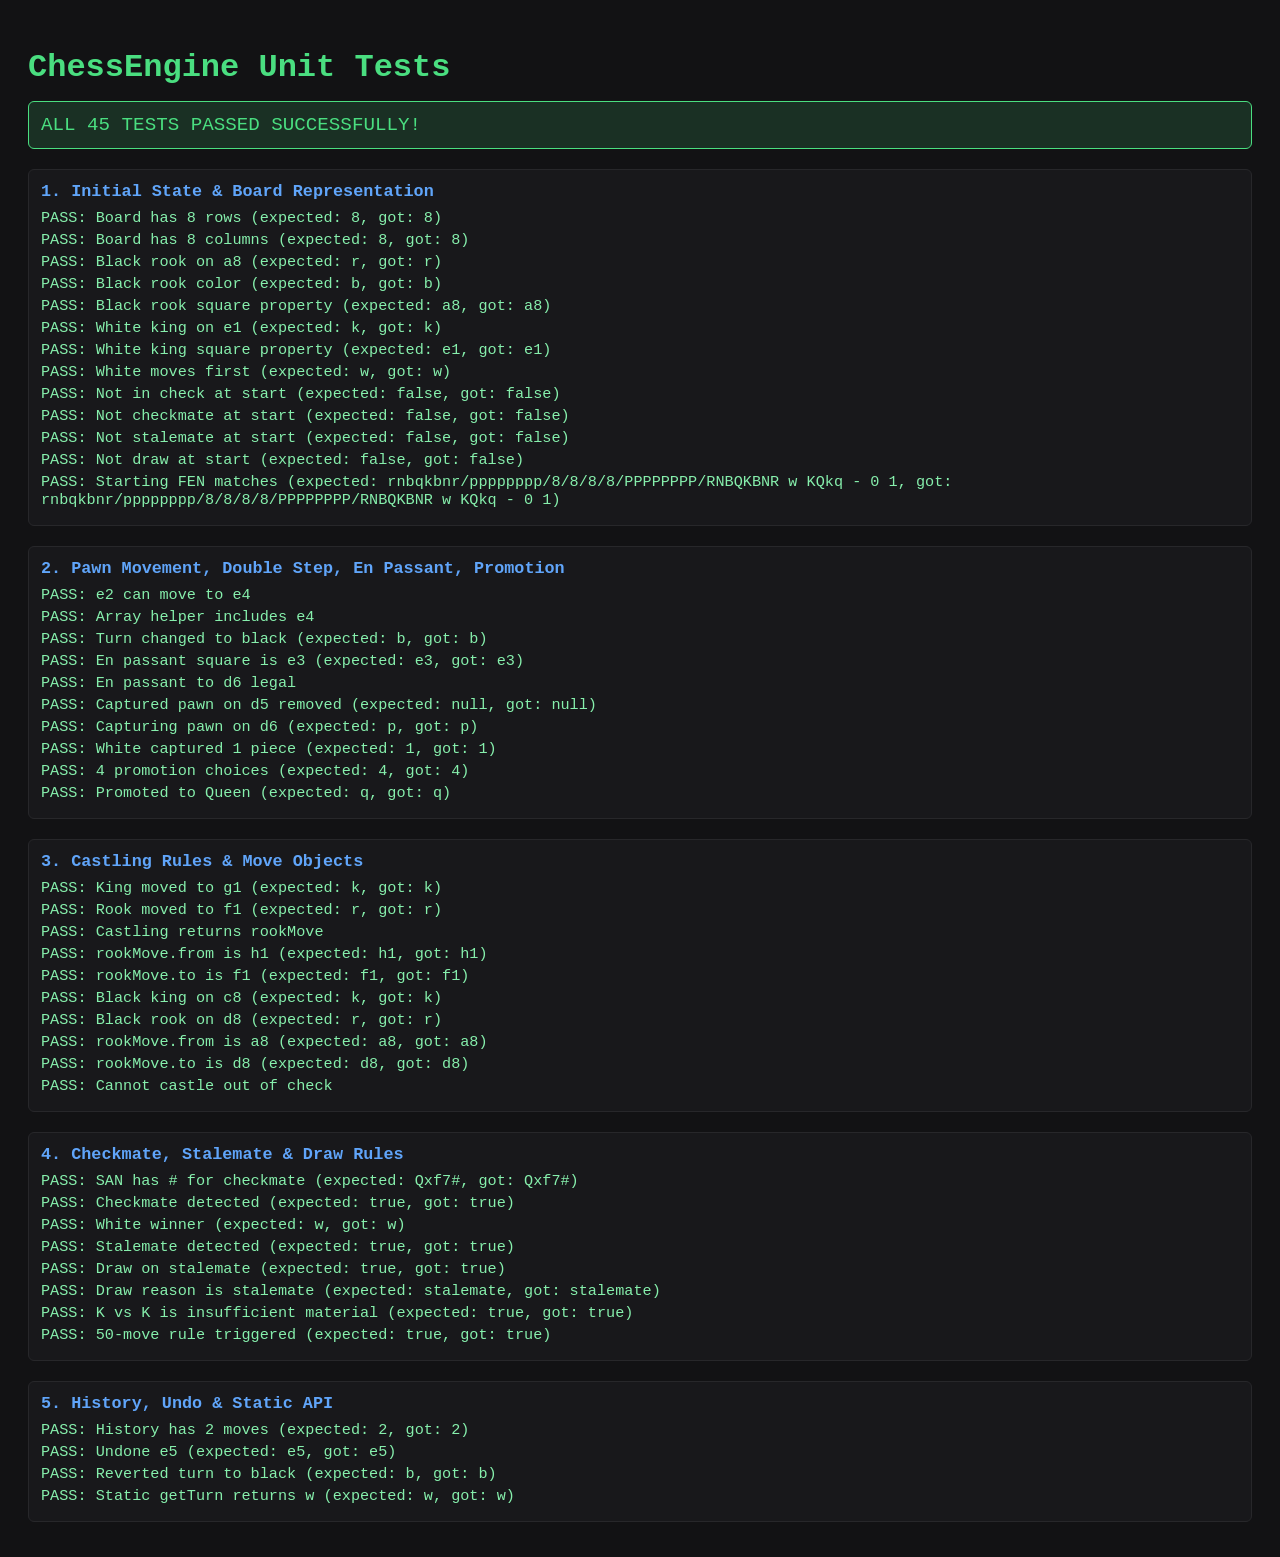
<file: test.html>
<!DOCTYPE html>
<html lang="en">
<head>
  <meta charset="UTF-8">
  <title>ChessEngine Browser Test Suite</title>
  <style>
    body { font-family: -apple-system, BlinkMacSystemFont, "Segoe UI", Roboto, monospace; background: #121214; color: #e0e0e0; padding: 20px; }
    h1 { color: #4ade80; margin-bottom: 5px; }
    .summary { font-size: 1.2rem; margin: 15px 0; padding: 12px; border-radius: 6px; }
    .summary.pass { background: rgba(74, 222, 128, 0.15); border: 1px solid #4ade80; color: #4ade80; }
    .summary.fail { background: rgba(248, 113, 113, 0.15); border: 1px solid #f87171; color: #f87171; }
    .suite { margin-top: 20px; border: 1px solid #27272a; border-radius: 6px; padding: 12px; background: #18181b; }
    .suite-title { font-weight: bold; font-size: 1.05rem; color: #60a5fa; margin-bottom: 8px; }
    .test { margin: 4px 0; font-size: 0.95rem; }
    .test.pass { color: #86efac; }
    .test.fail { color: #fca5a5; font-weight: bold; }
  </style>
</head>
<body>
  <h1>ChessEngine Unit Tests</h1>
  <div id="summary" class="summary">Running tests...</div>
  <div id="results"></div>

  <script src="engine.js"></script>
  <script>
    let totalTests = 0;
    let passedTests = 0;
    let failedTests = 0;
    const resultsContainer = document.getElementById('results');

    function assert(condition, message, suiteEl) {
      totalTests++;
      const div = document.createElement('div');
      div.className = 'test ' + (condition ? 'pass' : 'fail');
      if (condition) {
        passedTests++;
        div.textContent = `  PASS: ${message}`;
      } else {
        failedTests++;
        div.textContent = `  FAIL: ${message}`;
      }
      suiteEl.appendChild(div);
      if (!condition) throw new Error(message);
    }

    function assertEqual(actual, expected, message, suiteEl) {
      assert(actual === expected, `${message} (expected: ${expected}, got: ${actual})`, suiteEl);
    }

    function runSuite(title, fn) {
      const suiteEl = document.createElement('div');
      suiteEl.className = 'suite';
      const titleEl = document.createElement('div');
      titleEl.className = 'suite-title';
      titleEl.textContent = title;
      suiteEl.appendChild(titleEl);
      resultsContainer.appendChild(suiteEl);

      try {
        fn(suiteEl);
      } catch (err) {
        const errDiv = document.createElement('div');
        errDiv.className = 'test fail';
        errDiv.textContent = `  Suite aborted: ${err.message}`;
        suiteEl.appendChild(errDiv);
      }
    }

    // Run suites
    runSuite('1. Initial State & Board Representation', (el) => {
      const game = new ChessEngine();
      const board = game.getBoard();
      assertEqual(board.length, 8, 'Board has 8 rows', el);
      assertEqual(board[0].length, 8, 'Board has 8 columns', el);
      assertEqual(board[0][0].type, 'r', 'Black rook on a8', el);
      assertEqual(board[0][0].color, 'b', 'Black rook color', el);
      assertEqual(board[0][0].square, 'a8', 'Black rook square property', el);
      assertEqual(board[7][4].type, 'k', 'White king on e1', el);
      assertEqual(board[7][4].square, 'e1', 'White king square property', el);
      assertEqual(game.getTurn(), 'w', 'White moves first', el);
      assertEqual(game.isCheck(), false, 'Not in check at start', el);
      assertEqual(game.isCheckmate(), false, 'Not checkmate at start', el);
      assertEqual(game.isStalemate(), false, 'Not stalemate at start', el);
      assertEqual(game.isDraw(), false, 'Not draw at start', el);
      assertEqual(game.exportFEN(), 'rnbqkbnr/pppppppp/8/8/8/8/PPPPPPPP/RNBQKBNR w KQkq - 0 1', 'Starting FEN matches', el);
    });

    runSuite('2. Pawn Movement, Double Step, En Passant, Promotion', (el) => {
      const game = new ChessEngine();
      const e2Moves = game.getLegalMoves('e2');
      assert(e2Moves.some(m => m.to === 'e4'), 'e2 can move to e4', el);
      assert(e2Moves.includes('e4'), 'Array helper includes e4', el);
      game.makeMove('e2e4');
      assertEqual(game.getTurn(), 'b', 'Turn changed to black', el);
      assertEqual(game.exportFEN().split(' ')[3], 'e3', 'En passant square is e3', el);

      // En passant capture
      const epGame = new ChessEngine();
      epGame.makeMove('e2e4');
      epGame.makeMove('g8f6');
      epGame.makeMove('e4e5');
      epGame.makeMove('d7d5');
      const epMoves = epGame.getLegalMoves('e5');
      assert(epMoves.some(m => m.to === 'd6'), 'En passant to d6 legal', el);
      epGame.makeMove('e5d6');
      assertEqual(epGame.getPiece('d5'), null, 'Captured pawn on d5 removed', el);
      assertEqual(epGame.getPiece('d6').type, 'p', 'Capturing pawn on d6', el);
      assertEqual(epGame.getCapturedPieces().w.length, 1, 'White captured 1 piece', el);

      // Promotion
      const promoGame = new ChessEngine('8/4P3/8/8/8/8/8/k6K w - - 0 1');
      const promoMoves = promoGame.getLegalMoves('e7');
      assertEqual(promoMoves.length, 4, '4 promotion choices', el);
      promoGame.makeMove({ from: 'e7', to: 'e8', promotion: 'q' });
      assertEqual(promoGame.getPiece('e8').type, 'q', 'Promoted to Queen', el);
    });

    runSuite('3. Castling Rules & Move Objects', (el) => {
      const castleGame = new ChessEngine('r3k2r/8/8/8/8/8/8/R3K2R w KQkq - 0 1');
      const kMove = castleGame.makeMove({ from: 'e1', to: 'g1' });
      assertEqual(castleGame.getPiece('g1').type, 'k', 'King moved to g1', el);
      assertEqual(castleGame.getPiece('f1').type, 'r', 'Rook moved to f1', el);
      assert(kMove.rookMove !== null, 'Castling returns rookMove', el);
      assertEqual(kMove.rookMove.from, 'h1', 'rookMove.from is h1', el);
      assertEqual(kMove.rookMove.to, 'f1', 'rookMove.to is f1', el);

      // Black queenside castle
      const qMove = castleGame.makeMove({ from: 'e8', to: 'c8' });
      assertEqual(castleGame.getPiece('c8').type, 'k', 'Black king on c8', el);
      assertEqual(castleGame.getPiece('d8').type, 'r', 'Black rook on d8', el);
      assertEqual(qMove.rookMove.from, 'a8', 'rookMove.from is a8', el);
      assertEqual(qMove.rookMove.to, 'd8', 'rookMove.to is d8', el);

      // Restrictions
      const checkCastle = new ChessEngine('r3k2r/8/8/8/8/8/4r3/R3K2R w KQkq - 0 1');
      assert(!checkCastle.getLegalMoves('e1').some(m => m.to === 'g1'), 'Cannot castle out of check', el);
    });

    runSuite('4. Checkmate, Stalemate & Draw Rules', (el) => {
      // Scholar's Mate
      const scholars = new ChessEngine();
      scholars.makeMove('e2e4');
      scholars.makeMove('e7e5');
      scholars.makeMove('d1h5');
      scholars.makeMove('b8c6');
      scholars.makeMove('f1c4');
      scholars.makeMove('g8f6');
      const mate = scholars.makeMove('h5f7');
      assertEqual(mate.san, 'Qxf7#', 'SAN has # for checkmate', el);
      assertEqual(scholars.isCheckmate(), true, 'Checkmate detected', el);
      assertEqual(scholars.getGameStatus().winner, 'w', 'White winner', el);

      // Stalemate
      const stale = new ChessEngine('7k/5Q2/6K1/8/8/8/8/8 b - - 0 1');
      assertEqual(stale.isStalemate(), true, 'Stalemate detected', el);
      assertEqual(stale.isDraw(), true, 'Draw on stalemate', el);
      assertEqual(stale.getDrawReason(), 'stalemate', 'Draw reason is stalemate', el);

      // Insufficient material
      const kvk = new ChessEngine('8/8/4k3/8/8/4K3/8/8 w - - 0 1');
      assertEqual(kvk.isInsufficientMaterial(), true, 'K vs K is insufficient material', el);

      // 50-move rule
      const fifty = new ChessEngine('8/8/4k3/8/8/4K3/8/8 w - - 100 50');
      assertEqual(fifty.isFiftyMoveRule(), true, '50-move rule triggered', el);
    });

    runSuite('5. History, Undo & Static API', (el) => {
      const game = new ChessEngine();
      game.makeMove('e2e4');
      game.makeMove('e7e5');
      assertEqual(game.getHistory().length, 2, 'History has 2 moves', el);
      const undone = game.undo();
      assertEqual(undone.san, 'e5', 'Undone e5', el);
      assertEqual(game.getTurn(), 'b', 'Reverted turn to black', el);

      // Static API
      ChessEngine.reset();
      assertEqual(ChessEngine.getTurn(), 'w', 'Static getTurn returns w', el);
    });

    // Summary
    const summaryEl = document.getElementById('summary');
    if (failedTests === 0) {
      summaryEl.className = 'summary pass';
      summaryEl.textContent = `ALL ${totalTests} TESTS PASSED SUCCESSFULLY!`;
    } else {
      summaryEl.className = 'summary fail';
      summaryEl.textContent = `${failedTests} OF ${totalTests} TESTS FAILED!`;
    }
  </script>
</body>
</html>
</file>
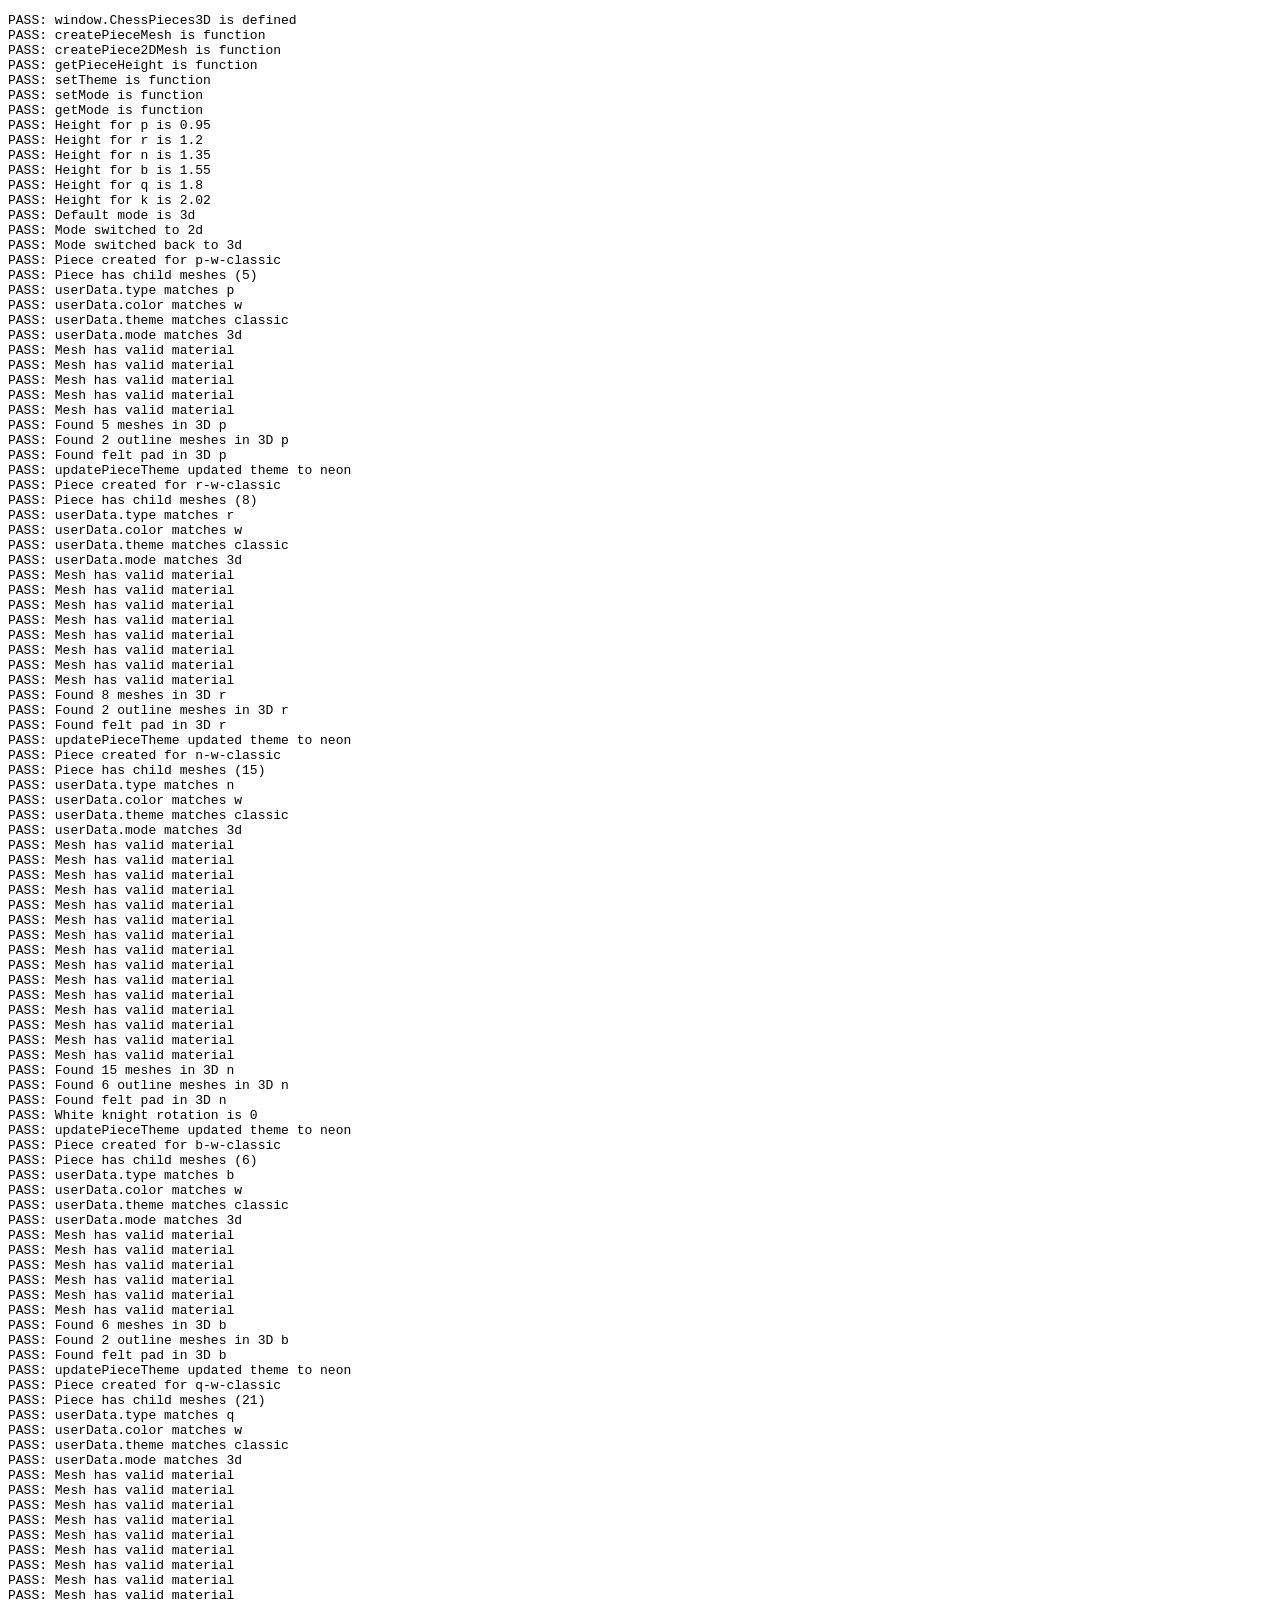
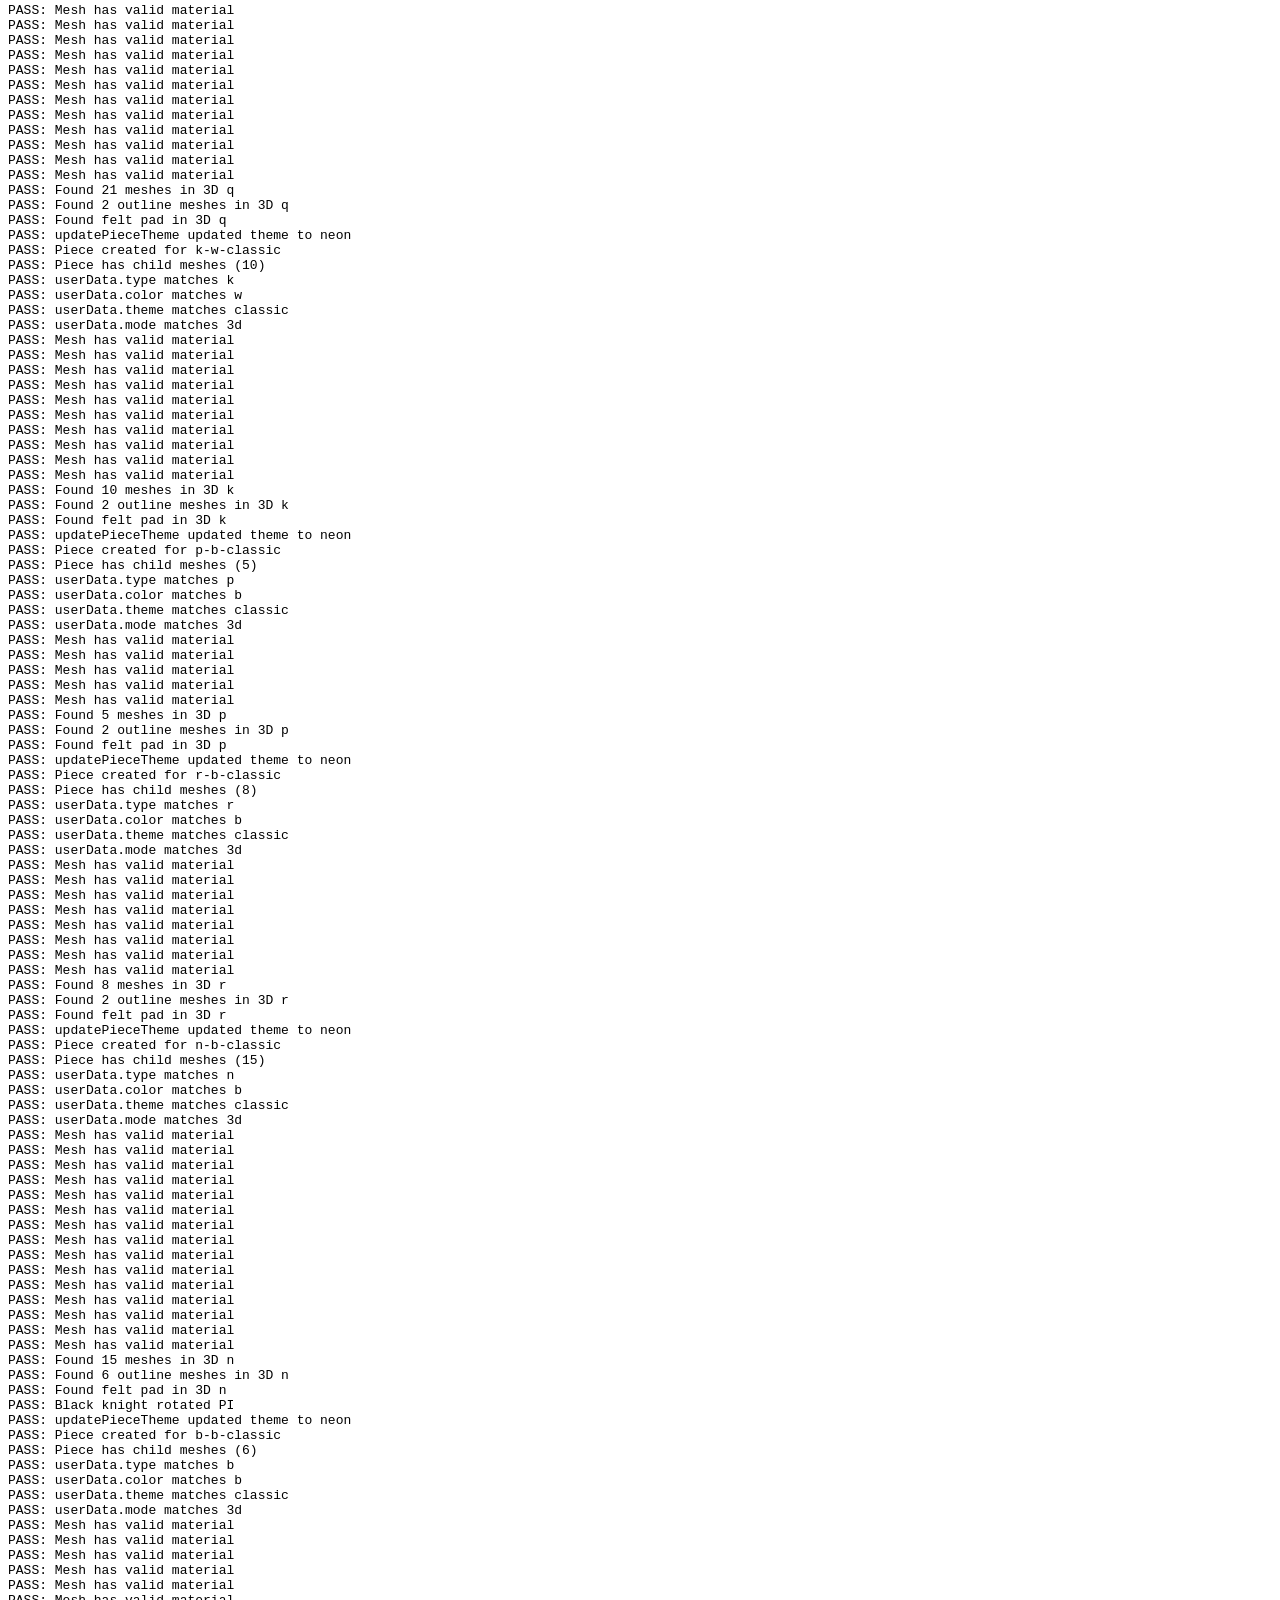
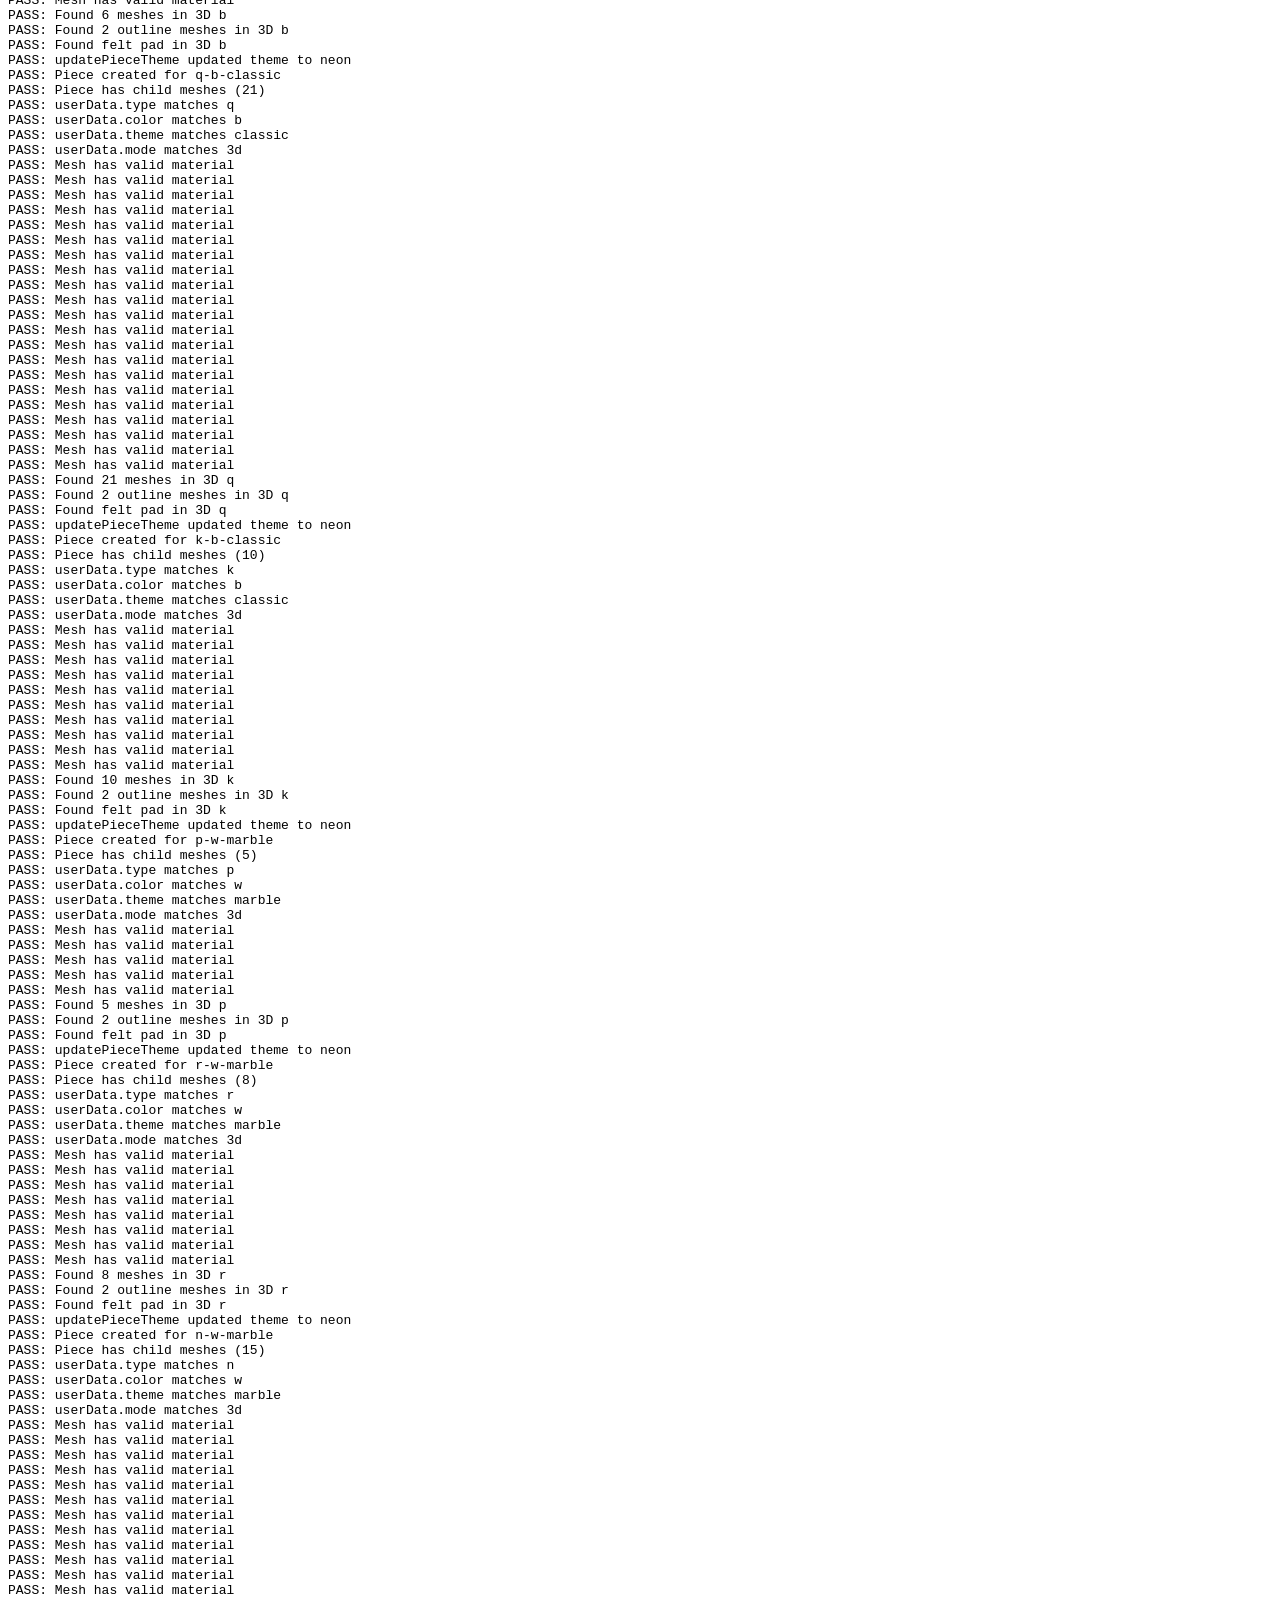
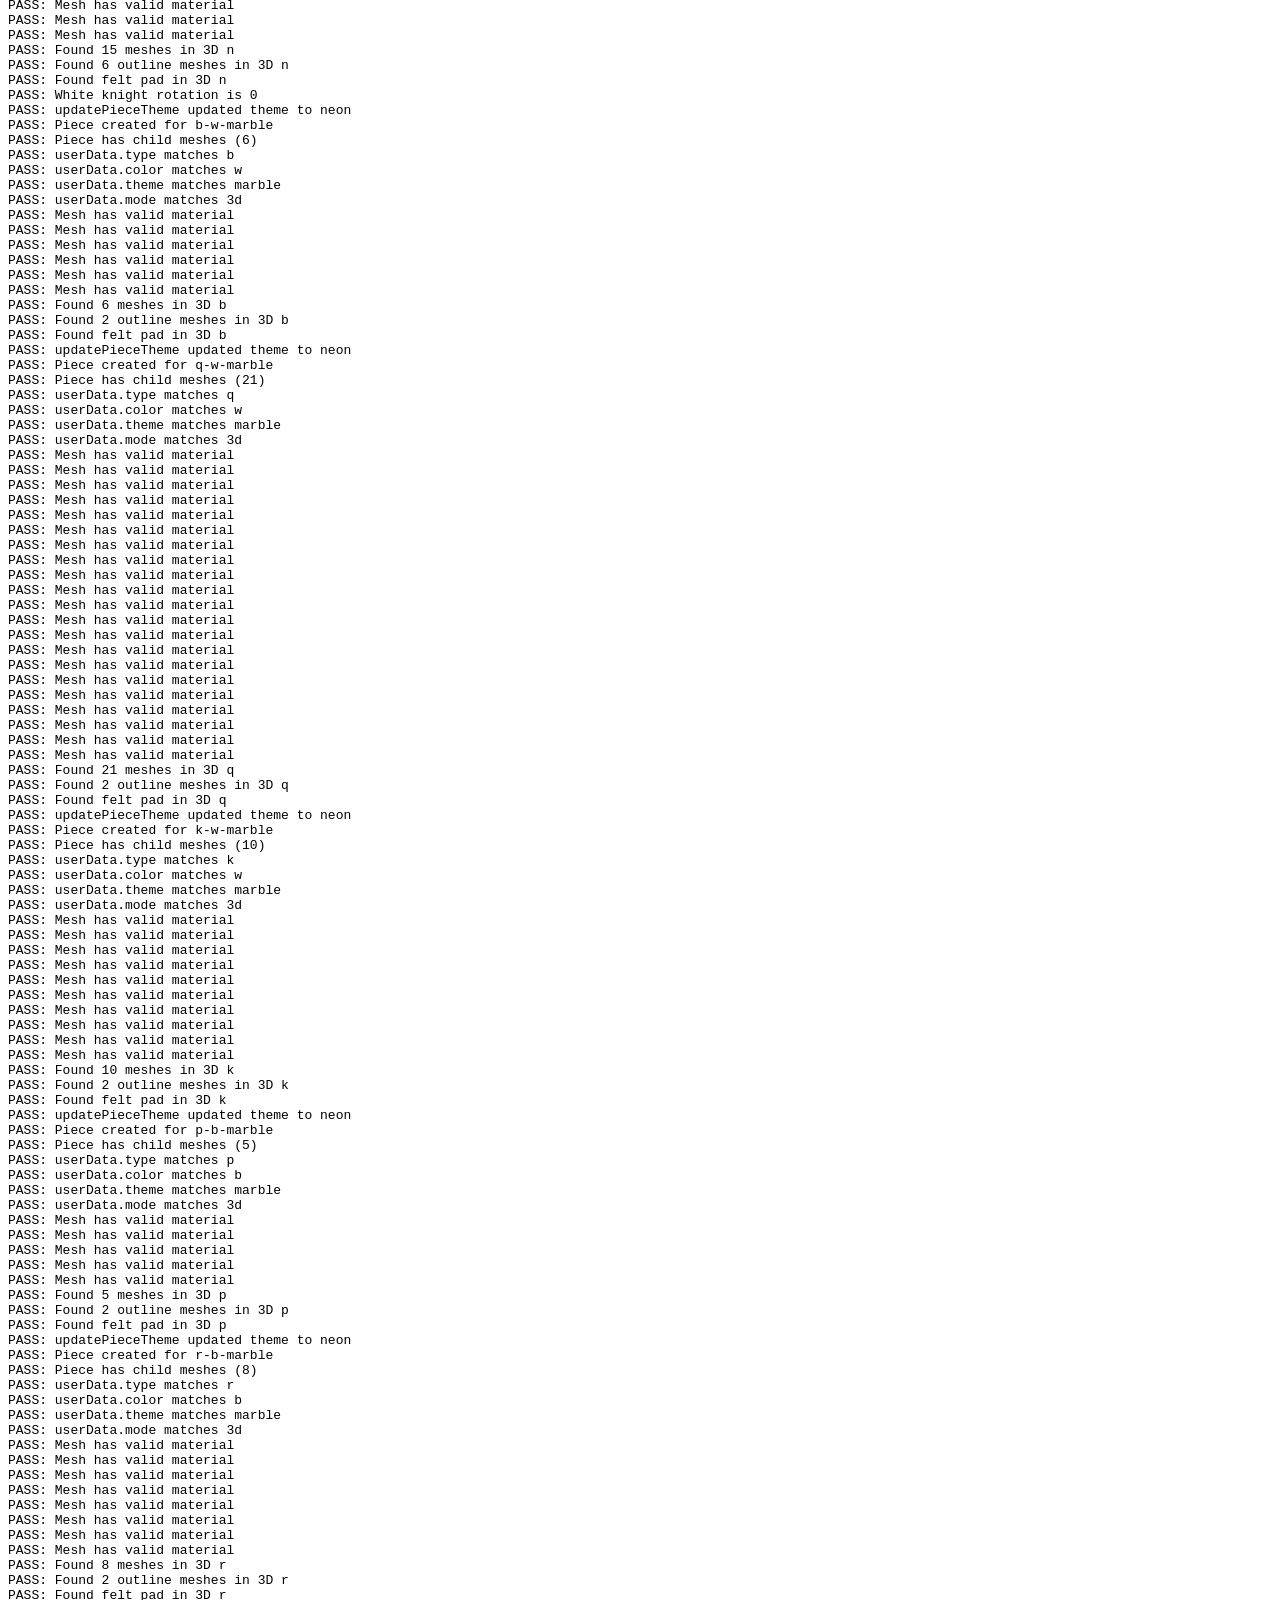
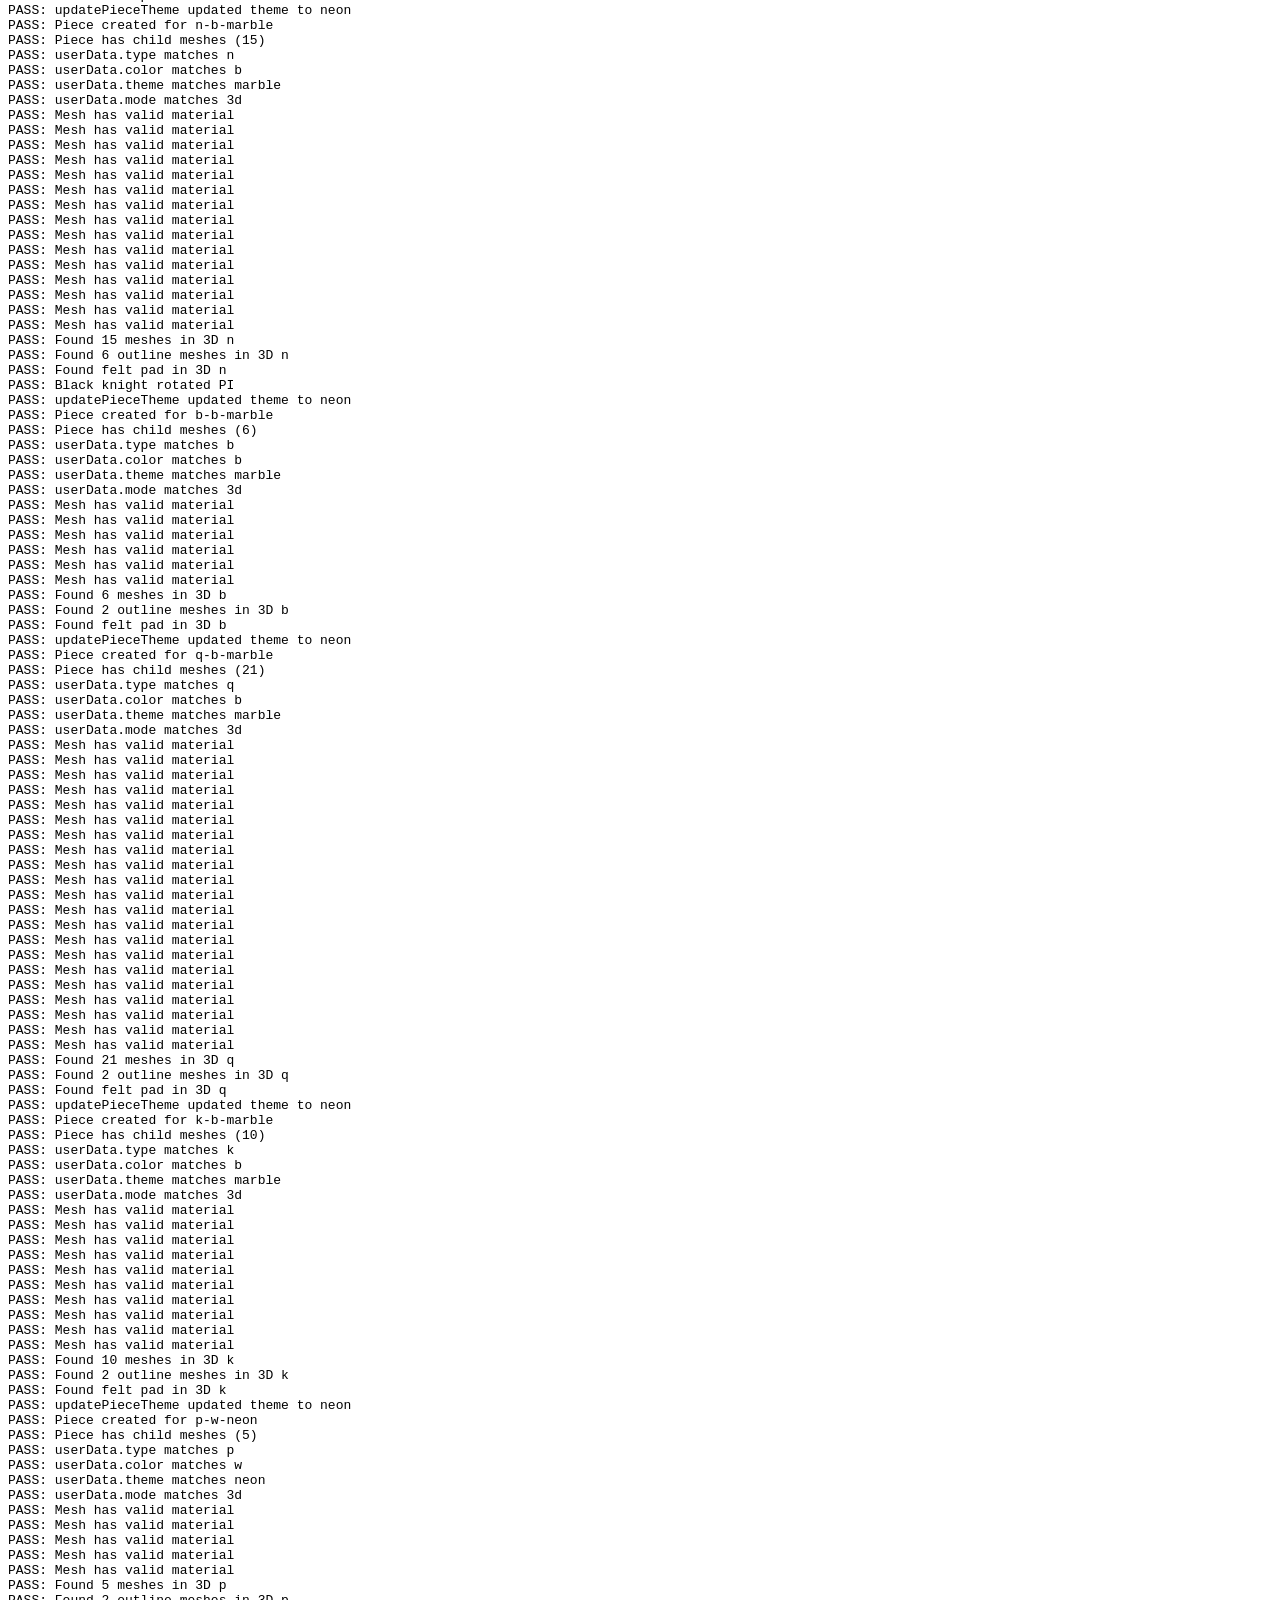
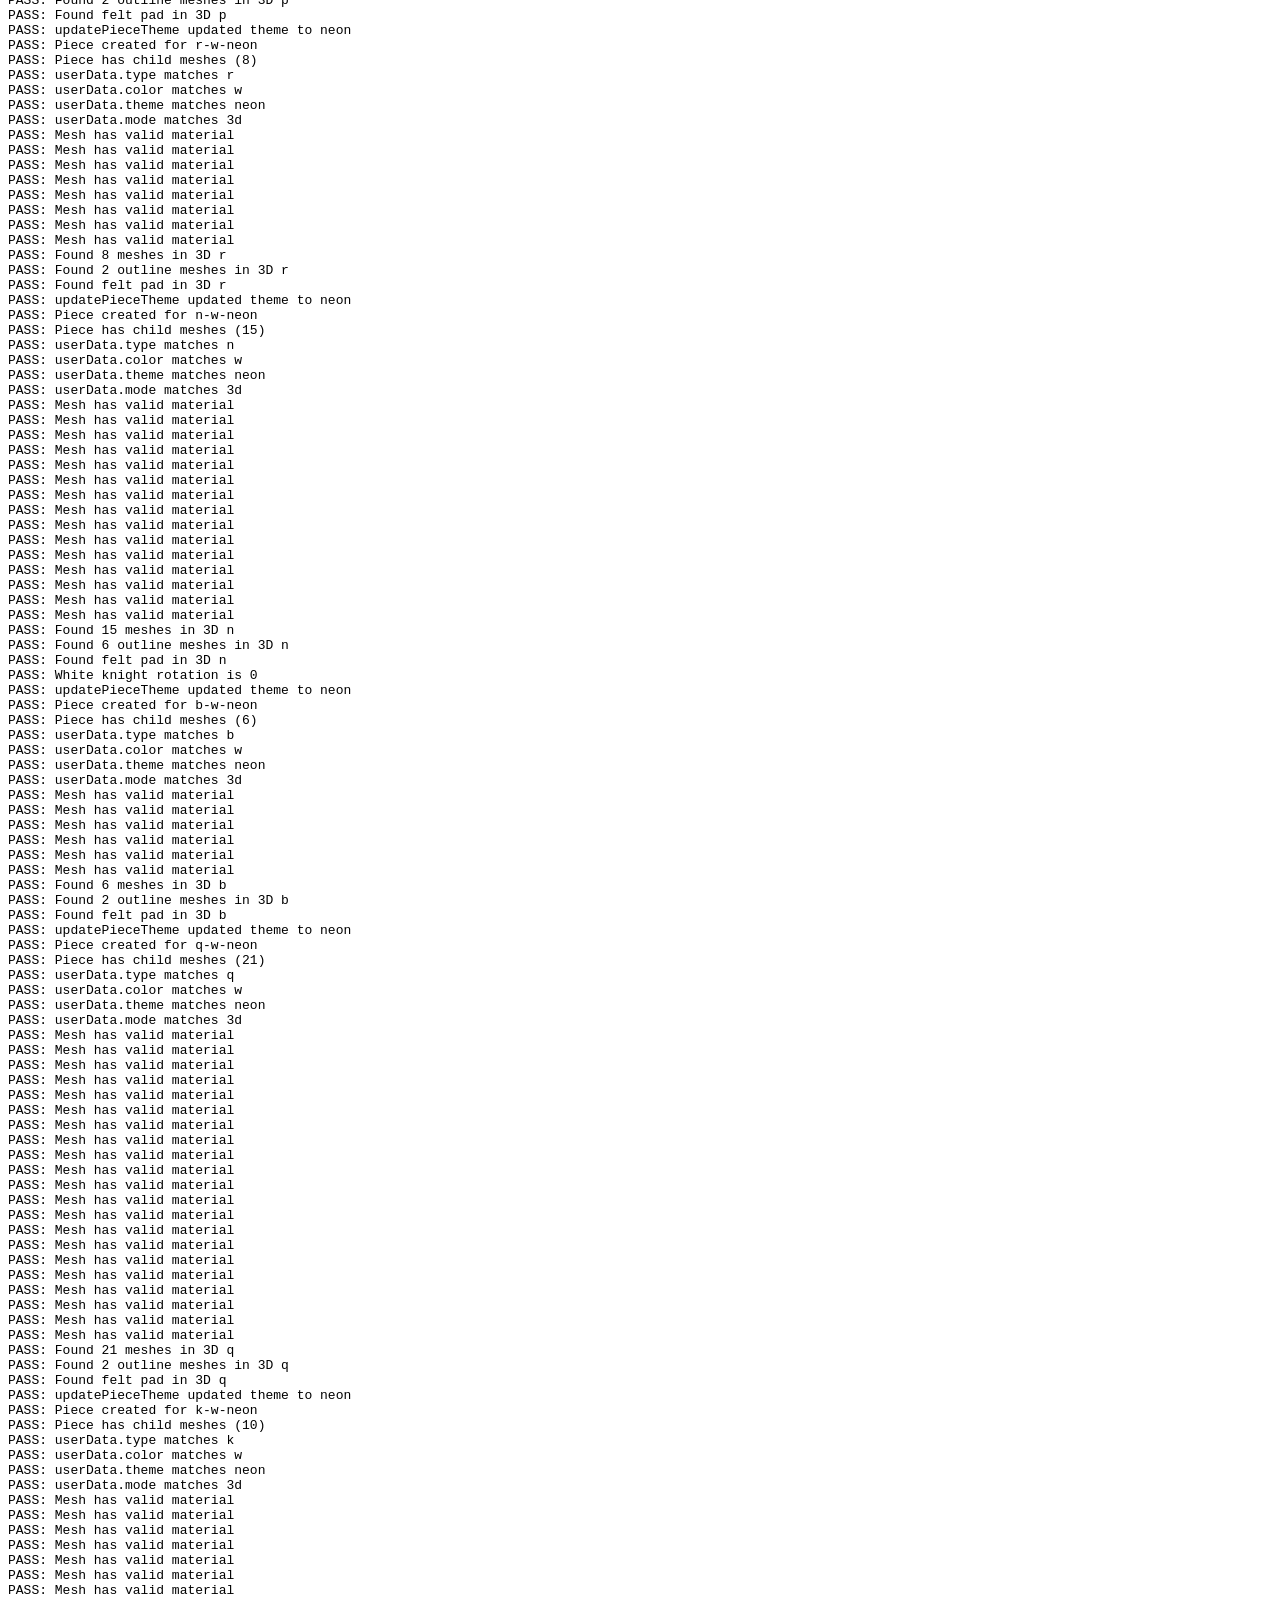
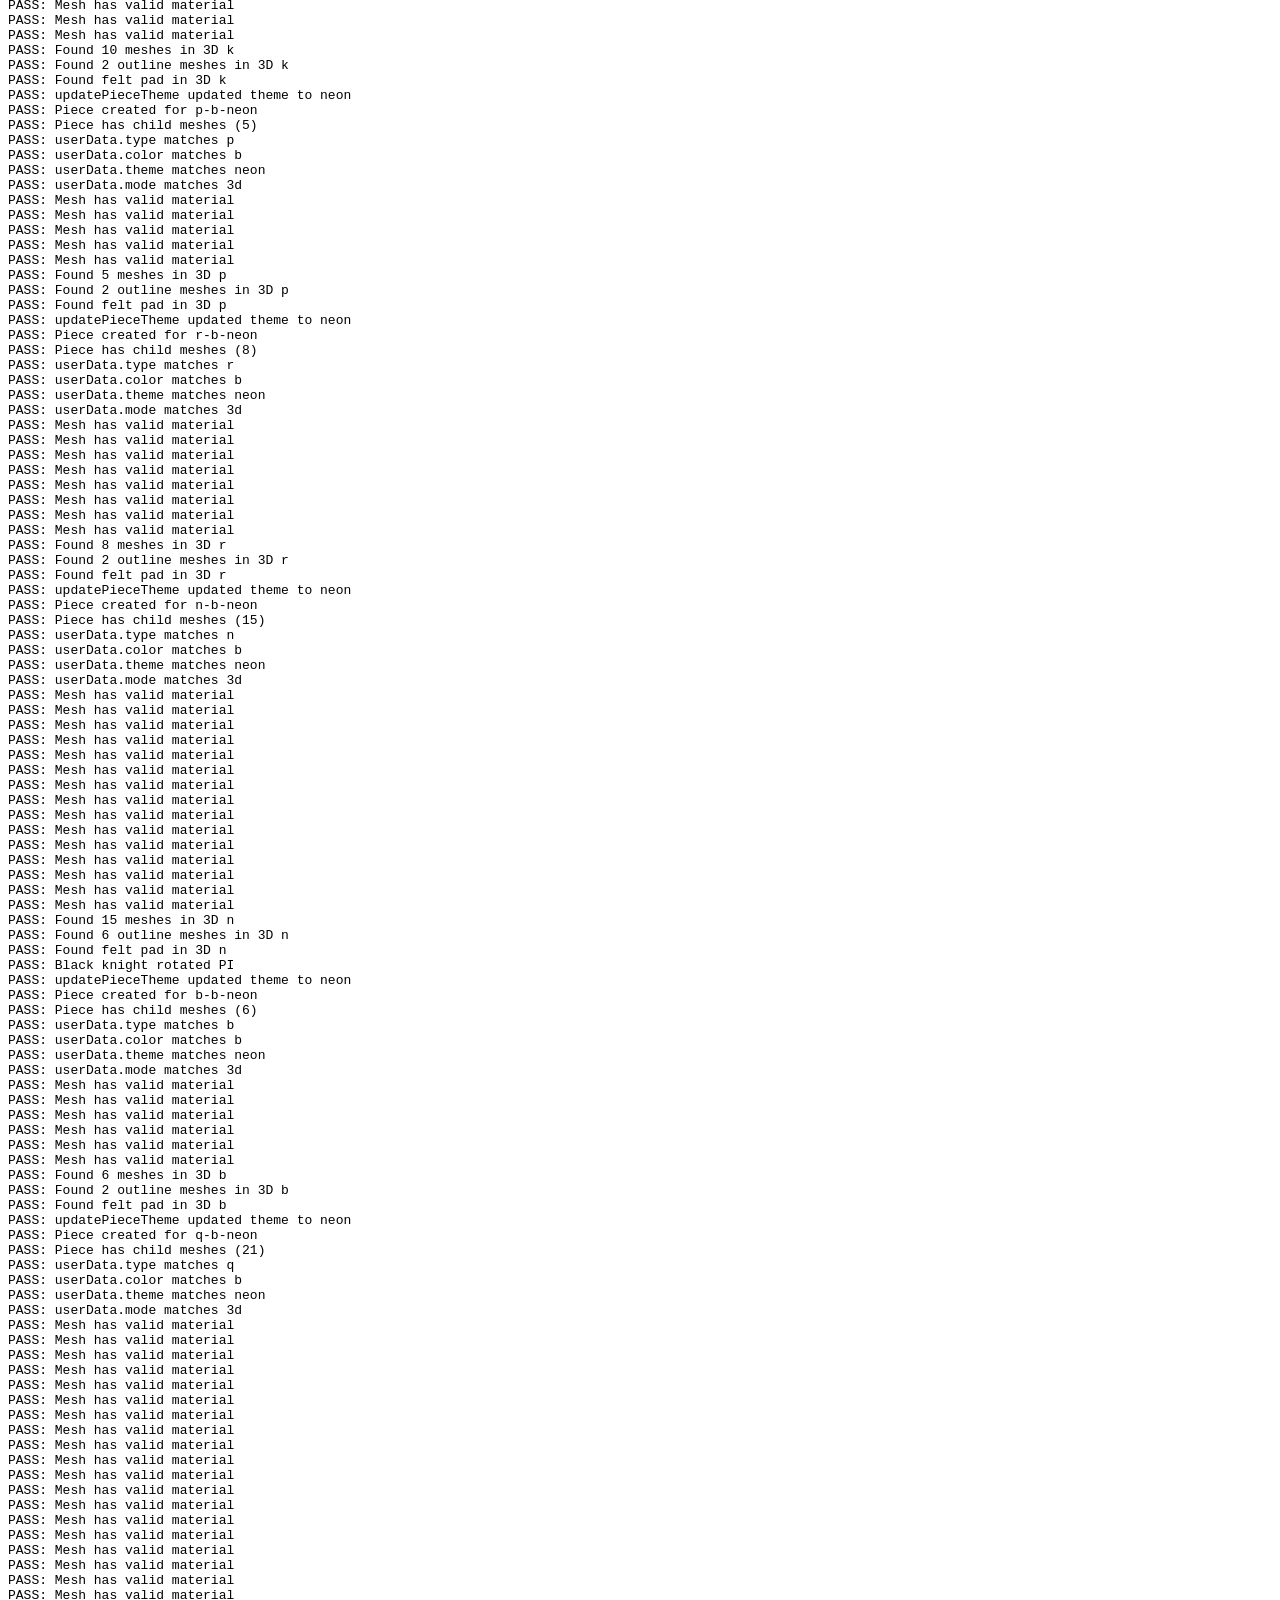
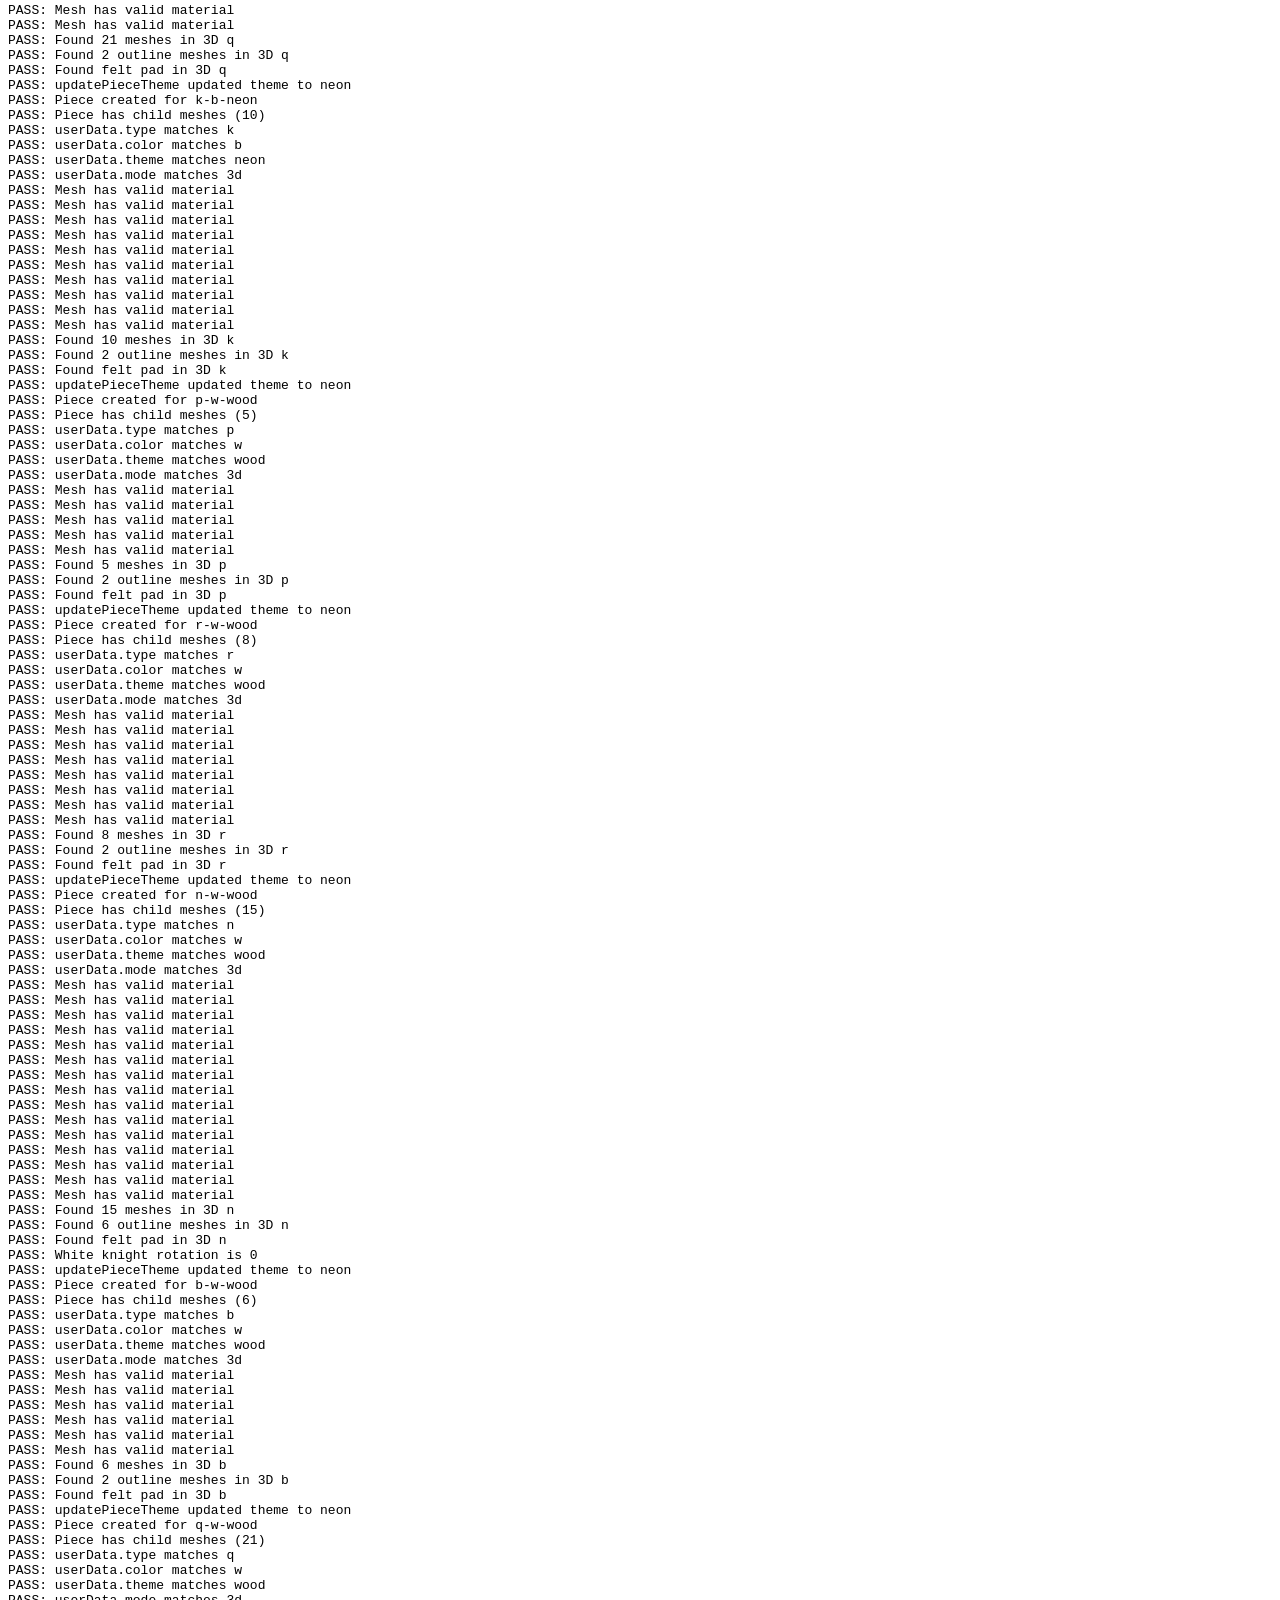
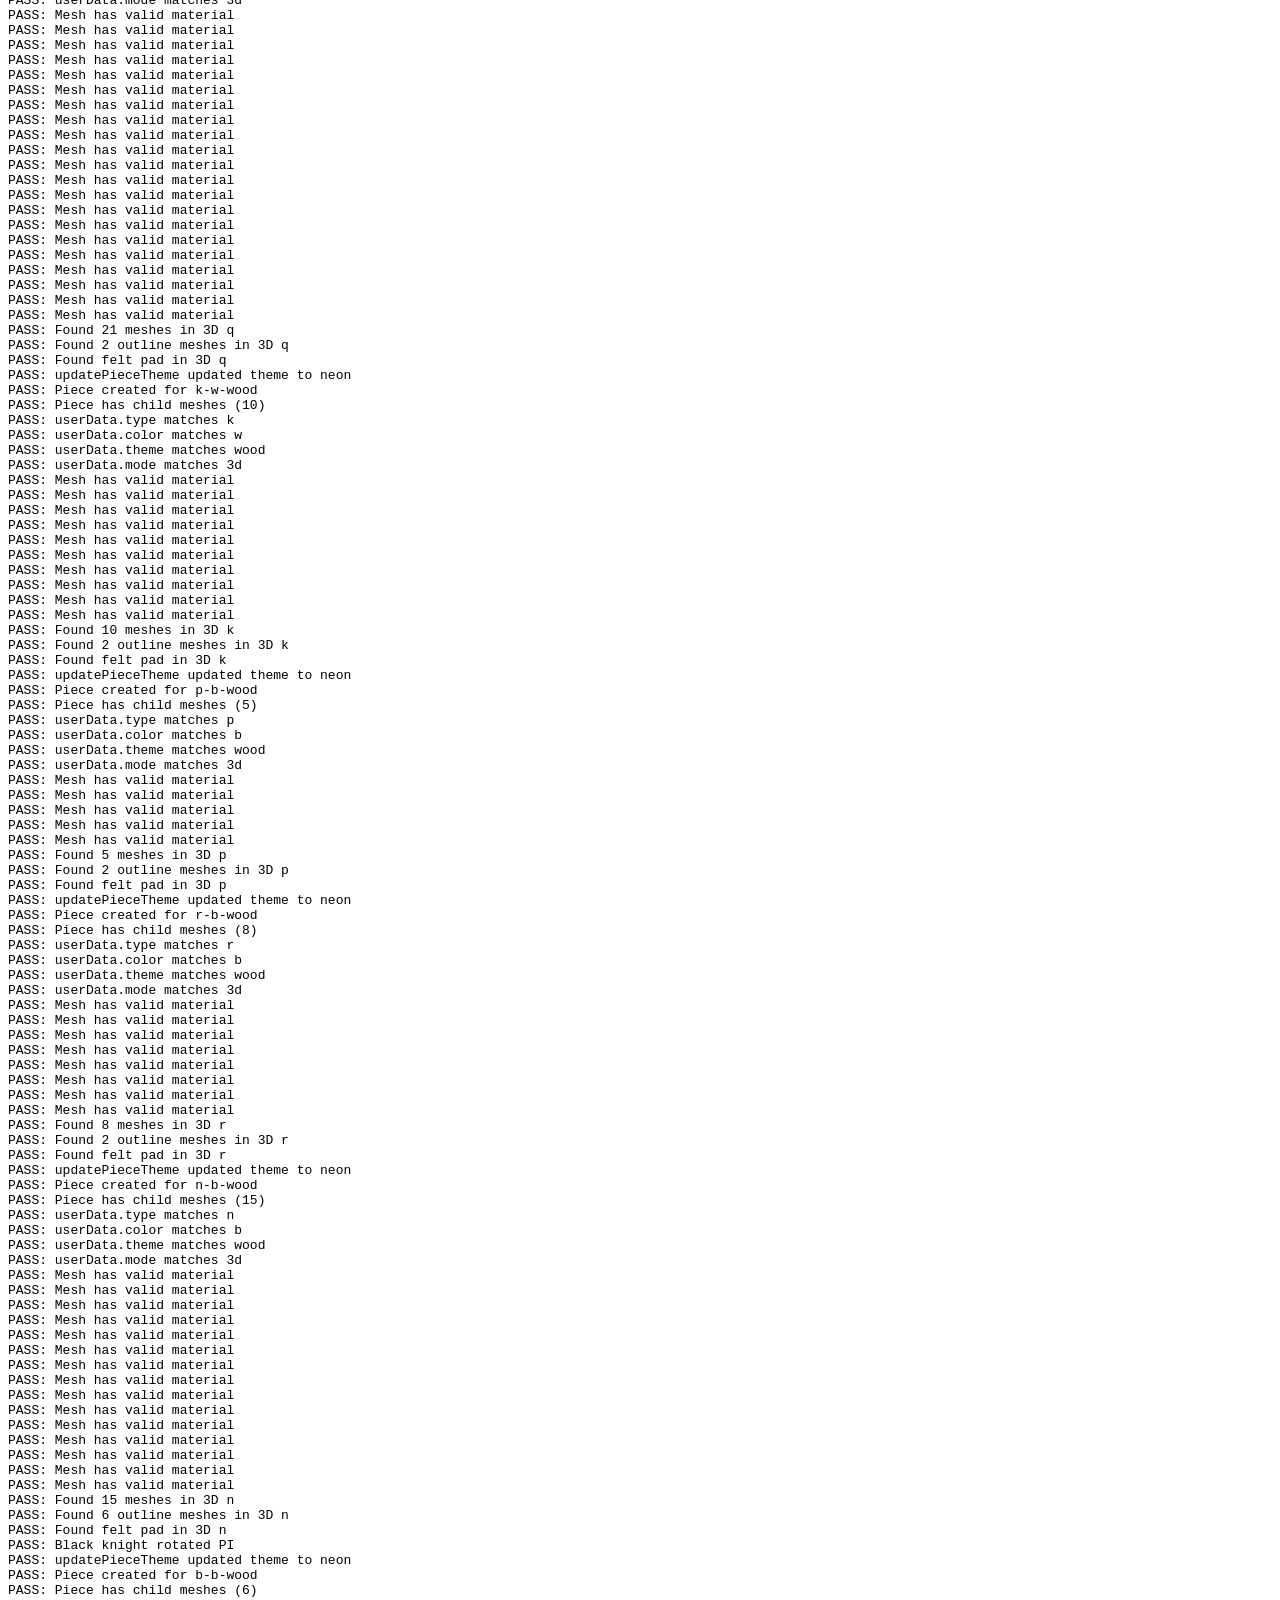
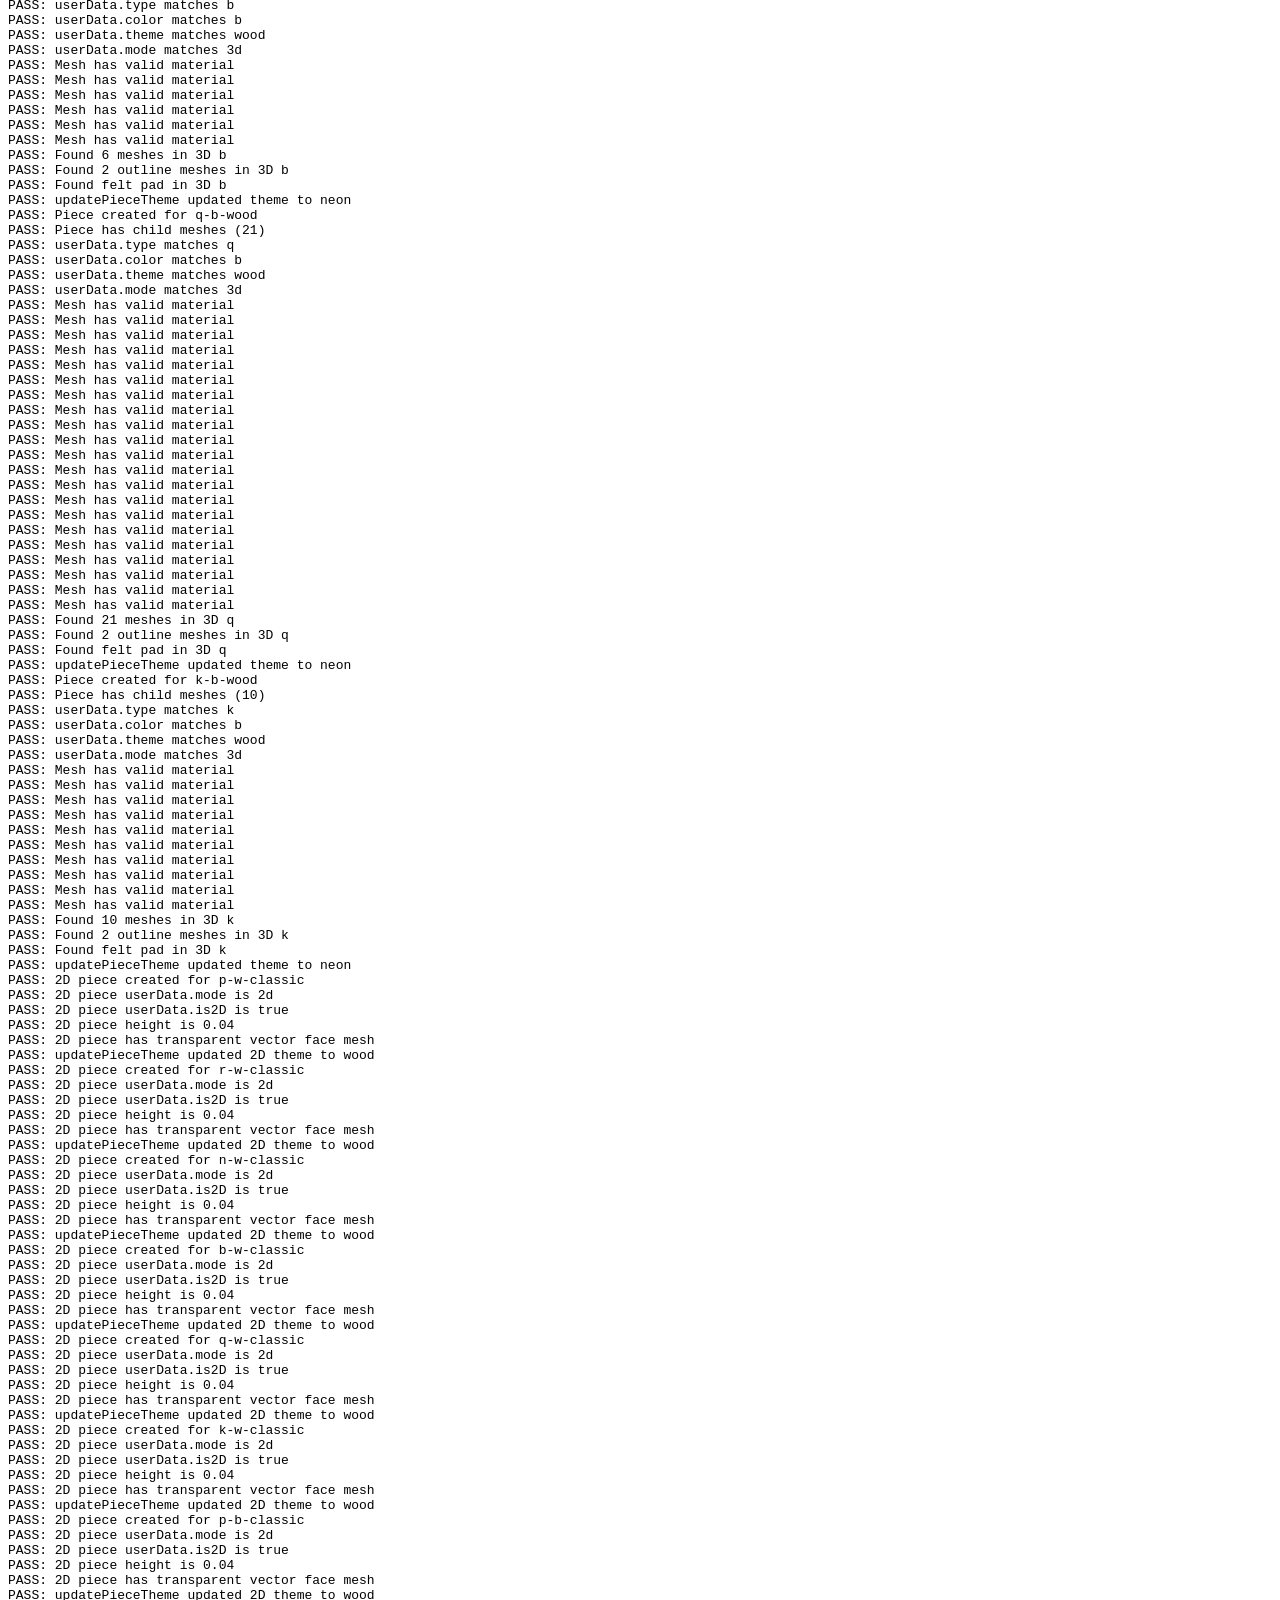
<file: test_pieces.html>
<!DOCTYPE html>
<html>
<head>
  <meta charset="utf-8">
  <title>Test Three.js Mock with 2D and Outline Support</title>
</head>
<body>
  <div id="output">Running...</div>
  <script>
    // Lightweight mock of THREE.js to verify pieces3d.js in headless browser
    window.THREE = {
      Vector2: class {
        constructor(x = 0, y = 0) { this.x = x; this.y = y; }
      },
      Matrix4: class {
        set() { return this; }
      },
      BufferGeometry: class {
        computeVertexNormals() {}
        applyMatrix4() { return this; }
        translate() { return this; }
        rotateY() { return this; }
        rotateX() { return this; }
      },
      LatheGeometry: class {
        constructor(points, segments) {
          this.points = points;
          this.segments = segments;
        }
        computeVertexNormals() {}
      },
      SphereGeometry: class {
        constructor(radius, widthSegments, heightSegments) {
          this.radius = radius;
          this.widthSegments = widthSegments;
          this.heightSegments = heightSegments;
        }
        computeVertexNormals() {}
      },
      BoxGeometry: class {
        constructor(width, height, depth) {
          this.width = width;
          this.height = height;
          this.depth = depth;
        }
        computeVertexNormals() {}
      },
      ConeGeometry: class {
        constructor(radius, height, radialSegments) {
          this.radius = radius;
          this.height = height;
          this.radialSegments = radialSegments;
        }
        computeVertexNormals() {}
      },
      CylinderGeometry: class {
        constructor(topR, botR, height, segments) {
          this.topR = topR;
          this.botR = botR;
          this.height = height;
          this.segments = segments;
        }
        computeVertexNormals() {}
      },
      RingGeometry: class {
        constructor(innerR, outerR, segments) {
          this.innerR = innerR;
          this.outerR = outerR;
          this.segments = segments;
        }
        computeVertexNormals() {}
      },
      PlaneGeometry: class {
        constructor(w, h) {
          this.w = w;
          this.h = h;
        }
        computeVertexNormals() {}
      },
      TorusGeometry: class {
        constructor(radius, tube, radialSegments, tubularSegments) {
          this.radius = radius;
          this.tube = tube;
          this.radialSegments = radialSegments;
          this.tubularSegments = tubularSegments;
        }
        computeVertexNormals() {}
      },
      CircleGeometry: class {
        constructor(radius, segments) {
          this.radius = radius;
          this.segments = segments;
        }
        computeVertexNormals() {}
      },
      ExtrudeGeometry: class {
        constructor(shape, options) {
          this.shape = shape;
          this.options = options;
        }
        computeVertexNormals() {}
        applyMatrix4() { return this; }
        translate() { return this; }
      },
      Shape: class {
        constructor() { this.curves = []; }
        moveTo(x, y) { this.curves.push(['moveTo', x, y]); }
        lineTo(x, y) { this.curves.push(['lineTo', x, y]); }
        quadraticCurveTo(cx, cy, x, y) { this.curves.push(['quadraticCurveTo', cx, cy, x, y]); }
        bezierCurveTo(c1x, c1y, c2x, c2y, x, y) { this.curves.push(['bezierCurveTo', c1x, c1y, c2x, c2y, x, y]); }
        closePath() { this.curves.push(['closePath']); }
      },
      Mesh: class {
        constructor(geometry, material) {
          this.isMesh = true;
          this.geometry = geometry;
          this.material = material;
          this.position = { x: 0, y: 0, z: 0, set: function(x, y, z) { this.x = x; this.y = y; this.z = z; }, copy: function(p) { this.x = p.x; this.y = p.y; this.z = p.z; } };
          this.rotation = { x: 0, y: 0, z: 0, set: function(x, y, z) { this.x = x; this.y = y; this.z = z; }, copy: function(r) { this.x = r.x; this.y = r.y; this.z = r.z; } };
          this.scale = { x: 1, y: 1, z: 1, copy: function(s) { this.x = s.x; this.y = s.y; this.z = s.z; return this; }, multiplyScalar: function(m) { this.x *= m; this.y *= m; this.z *= m; return this; } };
          this.userData = {};
          this.castShadow = false;
          this.receiveShadow = false;
        }
      },
      Group: class {
        constructor() {
          this.isGroup = true;
          this.children = [];
          this.position = { x: 0, y: 0, z: 0, set: function(x, y, z) { this.x = x; this.y = y; this.z = z; } };
          this.rotation = { x: 0, y: 0, z: 0, set: function(x, y, z) { this.x = x; this.y = y; this.z = z; } };
          this.userData = {};
        }
        add(child) {
          this.children.push(child);
        }
        traverse(callback) {
          callback(this);
          for (const child of [...this.children]) {
            if (child.traverse) {
              child.traverse(callback);
            } else {
              callback(child);
            }
          }
        }
      },
      MeshPhysicalMaterial: class {
        constructor(params = {}) {
          this.isMaterial = true;
          this.color = { set: function(c) { this.value = c; } };
          Object.assign(this, params);
        }
      },
      MeshStandardMaterial: class {
        constructor(params = {}) {
          this.isMaterial = true;
          this.color = { set: function(c) { this.value = c; } };
          Object.assign(this, params);
        }
      },
      MeshBasicMaterial: class {
        constructor(params = {}) {
          this.isMaterial = true;
          this.color = { set: function(c) { this.value = c; } };
          Object.assign(this, params);
        }
      },
      CanvasTexture: class {
        constructor(canvas) {
          this.image = canvas;
          this.repeat = { x: 1, y: 1, set: function(x, y) { this.x = x; this.y = y; } };
        }
      },
      BackSide: 1,
      FrontSide: 0,
      DoubleSide: 2,
      RepeatWrapping: 1000
    };
  </script>
  <script src="pieces3d.js"></script>
  <script>
    const results = [];
    function assert(cond, msg) {
      if (!cond) {
        results.push('FAIL: ' + msg);
        throw new Error(msg);
      } else {
        results.push('PASS: ' + msg);
      }
    }

    try {
      assert(typeof window.ChessPieces3D === 'object', 'window.ChessPieces3D is defined');
      assert(typeof window.ChessPieces3D.createPieceMesh === 'function', 'createPieceMesh is function');
      assert(typeof window.ChessPieces3D.createPiece2DMesh === 'function', 'createPiece2DMesh is function');
      assert(typeof window.ChessPieces3D.getPieceHeight === 'function', 'getPieceHeight is function');
      assert(typeof window.ChessPieces3D.setTheme === 'function', 'setTheme is function');
      assert(typeof window.ChessPieces3D.setMode === 'function', 'setMode is function');
      assert(typeof window.ChessPieces3D.getMode === 'function', 'getMode is function');

      const pieceTypes = ['p', 'r', 'n', 'b', 'q', 'k'];
      const colors = ['w', 'b'];
      const themes = ['classic', 'marble', 'neon', 'wood'];

      // Test heights
      for (const t of pieceTypes) {
        const h = window.ChessPieces3D.getPieceHeight(t);
        assert(typeof h === 'number' && h > 0.8 && h < 2.5, 'Height for ' + t + ' is ' + h);
      }

      // Test mode switching
      assert(window.ChessPieces3D.getMode() === '3d', 'Default mode is 3d');
      window.ChessPieces3D.setMode('2d');
      assert(window.ChessPieces3D.getMode() === '2d', 'Mode switched to 2d');
      window.ChessPieces3D.setMode('3d');
      assert(window.ChessPieces3D.getMode() === '3d', 'Mode switched back to 3d');

      // Test 3D piece creations across all types, colors, themes
      for (const th of themes) {
        window.ChessPieces3D.setTheme(th);
        for (const c of colors) {
          for (const t of pieceTypes) {
            const piece = window.ChessPieces3D.createPieceMesh(t, c, th, '3d');
            assert(piece && piece.isGroup, 'Piece created for ' + t + '-' + c + '-' + th);
            assert(piece.children.length > 0, 'Piece has child meshes (' + piece.children.length + ')');
            assert(piece.userData.type === t, 'userData.type matches ' + t);
            assert(piece.userData.color === c, 'userData.color matches ' + c);
            assert(piece.userData.theme === th, 'userData.theme matches ' + th);
            assert(piece.userData.mode === '3d', 'userData.mode matches 3d');

            // Check shadow flags and inverted-hull outline
            let meshCount = 0;
            let outlineCount = 0;
            let feltCount = 0;
            piece.traverse((node) => {
              if (node.isMesh) {
                meshCount++;
                if (node.userData.isOutline) outlineCount++;
                if (node.userData.isFelt) feltCount++;
                assert(node.material && node.material.isMaterial, 'Mesh has valid material');
              }
            });
            assert(meshCount > 0, 'Found ' + meshCount + ' meshes in 3D ' + t);
            assert(outlineCount > 0, 'Found ' + outlineCount + ' outline meshes in 3D ' + t);
            assert(feltCount === 1, 'Found felt pad in 3D ' + t);

            // Check Knight orientation
            if (t === 'n') {
              if (c === 'b') {
                assert(Math.abs(piece.rotation.y - Math.PI) < 0.001, 'Black knight rotated PI');
              } else {
                assert(piece.rotation.y === 0, 'White knight rotation is 0');
              }
            }

            // Test updatePieceTheme on 3D piece
            window.ChessPieces3D.updatePieceTheme(piece, 'neon');
            assert(piece.userData.theme === 'neon', 'updatePieceTheme updated theme to neon');
          }
        }
      }

      // Test 2D procedural piece creation across all types, colors, themes
      window.ChessPieces3D.setMode('2d');
      for (const th of themes) {
        for (const c of colors) {
          for (const t of pieceTypes) {
            const piece2d = window.ChessPieces3D.createPieceMesh(t, c, th);
            assert(piece2d && piece2d.isGroup, '2D piece created for ' + t + '-' + c + '-' + th);
            assert(piece2d.userData.mode === '2d', '2D piece userData.mode is 2d');
            assert(piece2d.userData.is2D === true, '2D piece userData.is2D is true');
            assert(piece2d.userData.height === 0.04, '2D piece height is 0.04');

            let hasFace = false;
            piece2d.traverse((node) => {
              if (node.isMesh) {
                if (node.userData.isFace) hasFace = true;
              }
            });
            assert(hasFace, '2D piece has transparent vector face mesh');

            // Test updatePieceTheme on 2D piece
            window.ChessPieces3D.updatePieceTheme(piece2d, 'wood');
            assert(piece2d.userData.theme === 'wood', 'updatePieceTheme updated 2D theme to wood');
          }
        }
      }

      document.getElementById('output').innerHTML = '<pre id="res">' + results.join('\n') + '\nALL 3D AND 2D TESTS PASSED SUCCESSFULLY!</pre>';
    } catch (e) {
      document.getElementById('output').innerHTML = '<pre id="res">' + results.join('\n') + '\nERROR: ' + e.message + '\n' + e.stack + '</pre>';
    }
  </script>
</body>
</html>
</file>
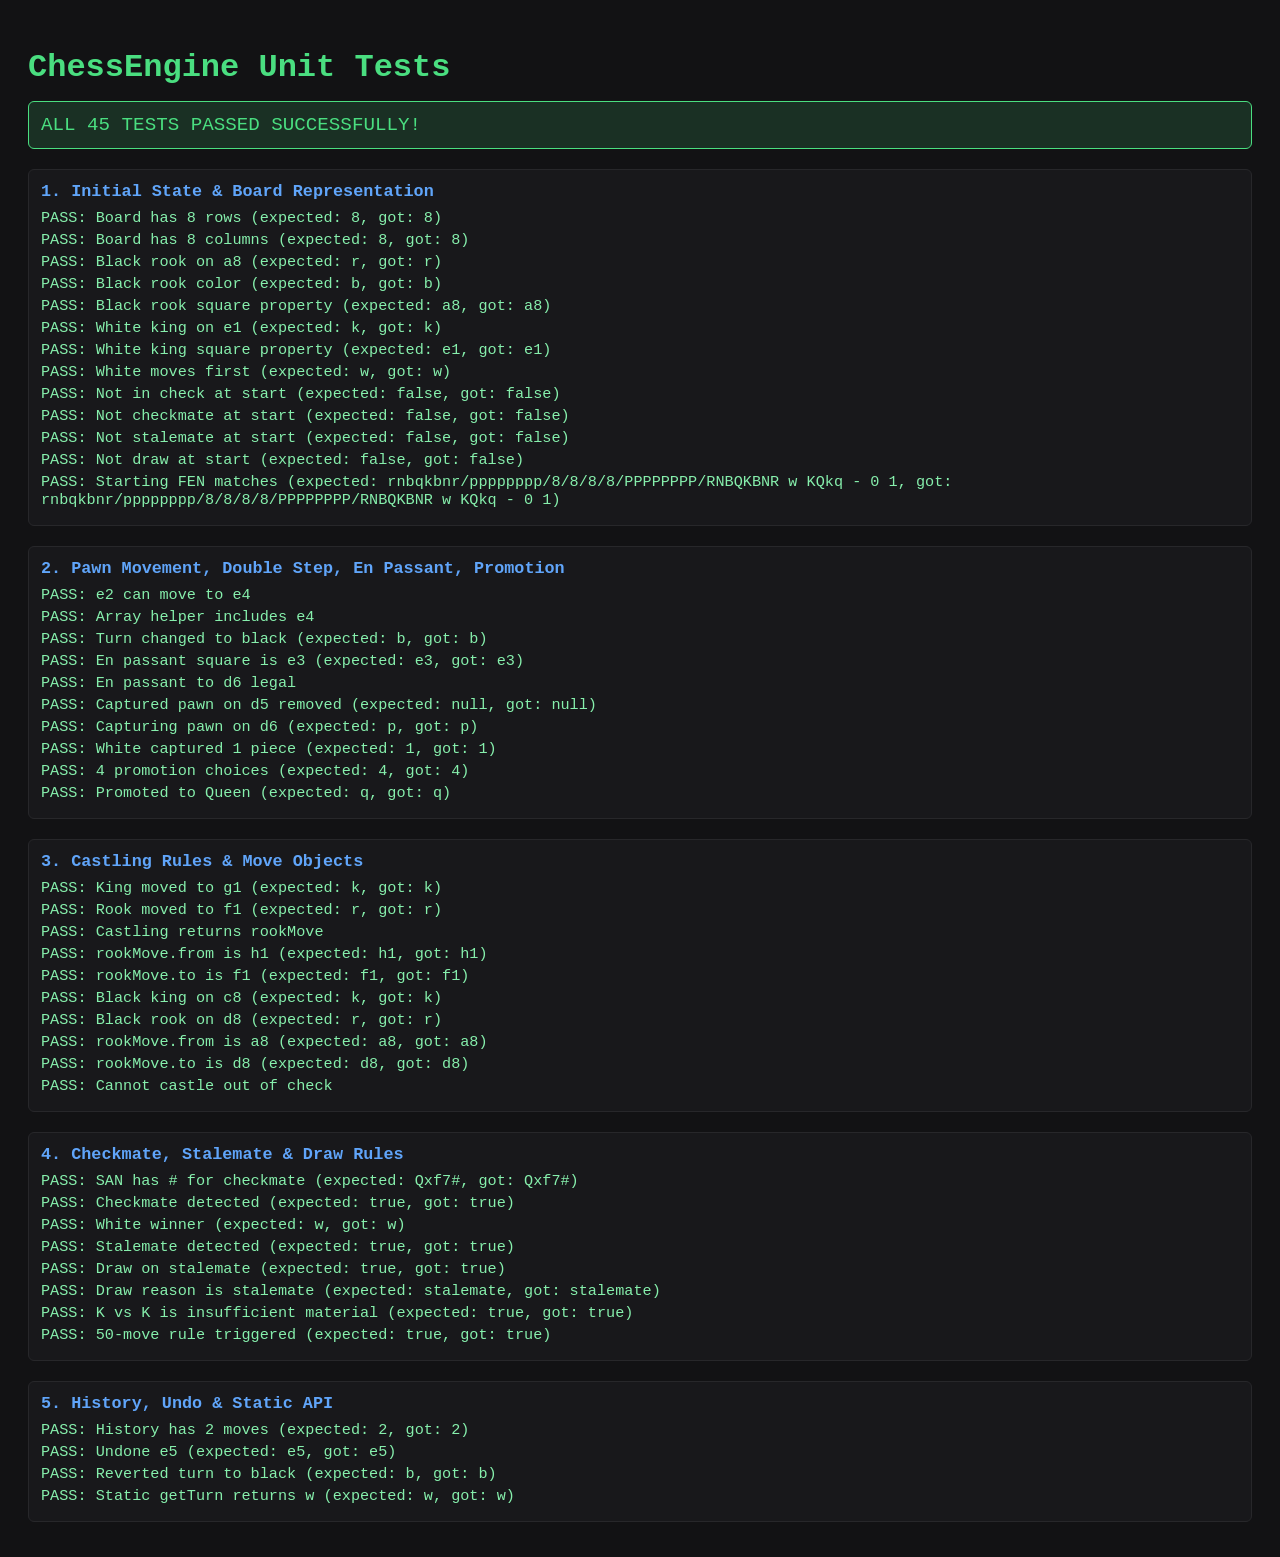
<file: tests/test.html>
<!DOCTYPE html>
<html lang="en">
<head>
  <meta charset="UTF-8">
  <title>ChessEngine Browser Test Suite</title>
  <style>
    body { font-family: -apple-system, BlinkMacSystemFont, "Segoe UI", Roboto, monospace; background: #121214; color: #e0e0e0; padding: 20px; }
    h1 { color: #4ade80; margin-bottom: 5px; }
    .summary { font-size: 1.2rem; margin: 15px 0; padding: 12px; border-radius: 6px; }
    .summary.pass { background: rgba(74, 222, 128, 0.15); border: 1px solid #4ade80; color: #4ade80; }
    .summary.fail { background: rgba(248, 113, 113, 0.15); border: 1px solid #f87171; color: #f87171; }
    .suite { margin-top: 20px; border: 1px solid #27272a; border-radius: 6px; padding: 12px; background: #18181b; }
    .suite-title { font-weight: bold; font-size: 1.05rem; color: #60a5fa; margin-bottom: 8px; }
    .test { margin: 4px 0; font-size: 0.95rem; }
    .test.pass { color: #86efac; }
    .test.fail { color: #fca5a5; font-weight: bold; }
  </style>
</head>
<body>
  <h1>ChessEngine Unit Tests</h1>
  <div id="summary" class="summary">Running tests...</div>
  <div id="results"></div>

  <script src="../engine.js"></script>
  <script>
    let totalTests = 0;
    let passedTests = 0;
    let failedTests = 0;
    const resultsContainer = document.getElementById('results');

    function assert(condition, message, suiteEl) {
      totalTests++;
      const div = document.createElement('div');
      div.className = 'test ' + (condition ? 'pass' : 'fail');
      if (condition) {
        passedTests++;
        div.textContent = `  PASS: ${message}`;
      } else {
        failedTests++;
        div.textContent = `  FAIL: ${message}`;
      }
      suiteEl.appendChild(div);
      if (!condition) throw new Error(message);
    }

    function assertEqual(actual, expected, message, suiteEl) {
      assert(actual === expected, `${message} (expected: ${expected}, got: ${actual})`, suiteEl);
    }

    function runSuite(title, fn) {
      const suiteEl = document.createElement('div');
      suiteEl.className = 'suite';
      const titleEl = document.createElement('div');
      titleEl.className = 'suite-title';
      titleEl.textContent = title;
      suiteEl.appendChild(titleEl);
      resultsContainer.appendChild(suiteEl);

      try {
        fn(suiteEl);
      } catch (err) {
        const errDiv = document.createElement('div');
        errDiv.className = 'test fail';
        errDiv.textContent = `  Suite aborted: ${err.message}`;
        suiteEl.appendChild(errDiv);
      }
    }

    // Run suites
    runSuite('1. Initial State & Board Representation', (el) => {
      const game = new ChessEngine();
      const board = game.getBoard();
      assertEqual(board.length, 8, 'Board has 8 rows', el);
      assertEqual(board[0].length, 8, 'Board has 8 columns', el);
      assertEqual(board[0][0].type, 'r', 'Black rook on a8', el);
      assertEqual(board[0][0].color, 'b', 'Black rook color', el);
      assertEqual(board[0][0].square, 'a8', 'Black rook square property', el);
      assertEqual(board[7][4].type, 'k', 'White king on e1', el);
      assertEqual(board[7][4].square, 'e1', 'White king square property', el);
      assertEqual(game.getTurn(), 'w', 'White moves first', el);
      assertEqual(game.isCheck(), false, 'Not in check at start', el);
      assertEqual(game.isCheckmate(), false, 'Not checkmate at start', el);
      assertEqual(game.isStalemate(), false, 'Not stalemate at start', el);
      assertEqual(game.isDraw(), false, 'Not draw at start', el);
      assertEqual(game.exportFEN(), 'rnbqkbnr/pppppppp/8/8/8/8/PPPPPPPP/RNBQKBNR w KQkq - 0 1', 'Starting FEN matches', el);
    });

    runSuite('2. Pawn Movement, Double Step, En Passant, Promotion', (el) => {
      const game = new ChessEngine();
      const e2Moves = game.getLegalMoves('e2');
      assert(e2Moves.some(m => m.to === 'e4'), 'e2 can move to e4', el);
      assert(e2Moves.includes('e4'), 'Array helper includes e4', el);
      game.makeMove('e2e4');
      assertEqual(game.getTurn(), 'b', 'Turn changed to black', el);
      assertEqual(game.exportFEN().split(' ')[3], 'e3', 'En passant square is e3', el);

      // En passant capture
      const epGame = new ChessEngine();
      epGame.makeMove('e2e4');
      epGame.makeMove('g8f6');
      epGame.makeMove('e4e5');
      epGame.makeMove('d7d5');
      const epMoves = epGame.getLegalMoves('e5');
      assert(epMoves.some(m => m.to === 'd6'), 'En passant to d6 legal', el);
      epGame.makeMove('e5d6');
      assertEqual(epGame.getPiece('d5'), null, 'Captured pawn on d5 removed', el);
      assertEqual(epGame.getPiece('d6').type, 'p', 'Capturing pawn on d6', el);
      assertEqual(epGame.getCapturedPieces().w.length, 1, 'White captured 1 piece', el);

      // Promotion
      const promoGame = new ChessEngine('8/4P3/8/8/8/8/8/k6K w - - 0 1');
      const promoMoves = promoGame.getLegalMoves('e7');
      assertEqual(promoMoves.length, 4, '4 promotion choices', el);
      promoGame.makeMove({ from: 'e7', to: 'e8', promotion: 'q' });
      assertEqual(promoGame.getPiece('e8').type, 'q', 'Promoted to Queen', el);
    });

    runSuite('3. Castling Rules & Move Objects', (el) => {
      const castleGame = new ChessEngine('r3k2r/8/8/8/8/8/8/R3K2R w KQkq - 0 1');
      const kMove = castleGame.makeMove({ from: 'e1', to: 'g1' });
      assertEqual(castleGame.getPiece('g1').type, 'k', 'King moved to g1', el);
      assertEqual(castleGame.getPiece('f1').type, 'r', 'Rook moved to f1', el);
      assert(kMove.rookMove !== null, 'Castling returns rookMove', el);
      assertEqual(kMove.rookMove.from, 'h1', 'rookMove.from is h1', el);
      assertEqual(kMove.rookMove.to, 'f1', 'rookMove.to is f1', el);

      // Black queenside castle
      const qMove = castleGame.makeMove({ from: 'e8', to: 'c8' });
      assertEqual(castleGame.getPiece('c8').type, 'k', 'Black king on c8', el);
      assertEqual(castleGame.getPiece('d8').type, 'r', 'Black rook on d8', el);
      assertEqual(qMove.rookMove.from, 'a8', 'rookMove.from is a8', el);
      assertEqual(qMove.rookMove.to, 'd8', 'rookMove.to is d8', el);

      // Restrictions
      const checkCastle = new ChessEngine('r3k2r/8/8/8/8/8/4r3/R3K2R w KQkq - 0 1');
      assert(!checkCastle.getLegalMoves('e1').some(m => m.to === 'g1'), 'Cannot castle out of check', el);
    });

    runSuite('4. Checkmate, Stalemate & Draw Rules', (el) => {
      // Scholar's Mate
      const scholars = new ChessEngine();
      scholars.makeMove('e2e4');
      scholars.makeMove('e7e5');
      scholars.makeMove('d1h5');
      scholars.makeMove('b8c6');
      scholars.makeMove('f1c4');
      scholars.makeMove('g8f6');
      const mate = scholars.makeMove('h5f7');
      assertEqual(mate.san, 'Qxf7#', 'SAN has # for checkmate', el);
      assertEqual(scholars.isCheckmate(), true, 'Checkmate detected', el);
      assertEqual(scholars.getGameStatus().winner, 'w', 'White winner', el);

      // Stalemate
      const stale = new ChessEngine('7k/5Q2/6K1/8/8/8/8/8 b - - 0 1');
      assertEqual(stale.isStalemate(), true, 'Stalemate detected', el);
      assertEqual(stale.isDraw(), true, 'Draw on stalemate', el);
      assertEqual(stale.getDrawReason(), 'stalemate', 'Draw reason is stalemate', el);

      // Insufficient material
      const kvk = new ChessEngine('8/8/4k3/8/8/4K3/8/8 w - - 0 1');
      assertEqual(kvk.isInsufficientMaterial(), true, 'K vs K is insufficient material', el);

      // 50-move rule
      const fifty = new ChessEngine('8/8/4k3/8/8/4K3/8/8 w - - 100 50');
      assertEqual(fifty.isFiftyMoveRule(), true, '50-move rule triggered', el);
    });

    runSuite('5. History, Undo & Static API', (el) => {
      const game = new ChessEngine();
      game.makeMove('e2e4');
      game.makeMove('e7e5');
      assertEqual(game.getHistory().length, 2, 'History has 2 moves', el);
      const undone = game.undo();
      assertEqual(undone.san, 'e5', 'Undone e5', el);
      assertEqual(game.getTurn(), 'b', 'Reverted turn to black', el);

      // Static API
      ChessEngine.reset();
      assertEqual(ChessEngine.getTurn(), 'w', 'Static getTurn returns w', el);
    });

    // Summary
    const summaryEl = document.getElementById('summary');
    if (failedTests === 0) {
      summaryEl.className = 'summary pass';
      summaryEl.textContent = `ALL ${totalTests} TESTS PASSED SUCCESSFULLY!`;
    } else {
      summaryEl.className = 'summary fail';
      summaryEl.textContent = `${failedTests} OF ${totalTests} TESTS FAILED!`;
    }
  </script>
</body>
</html>
</file>
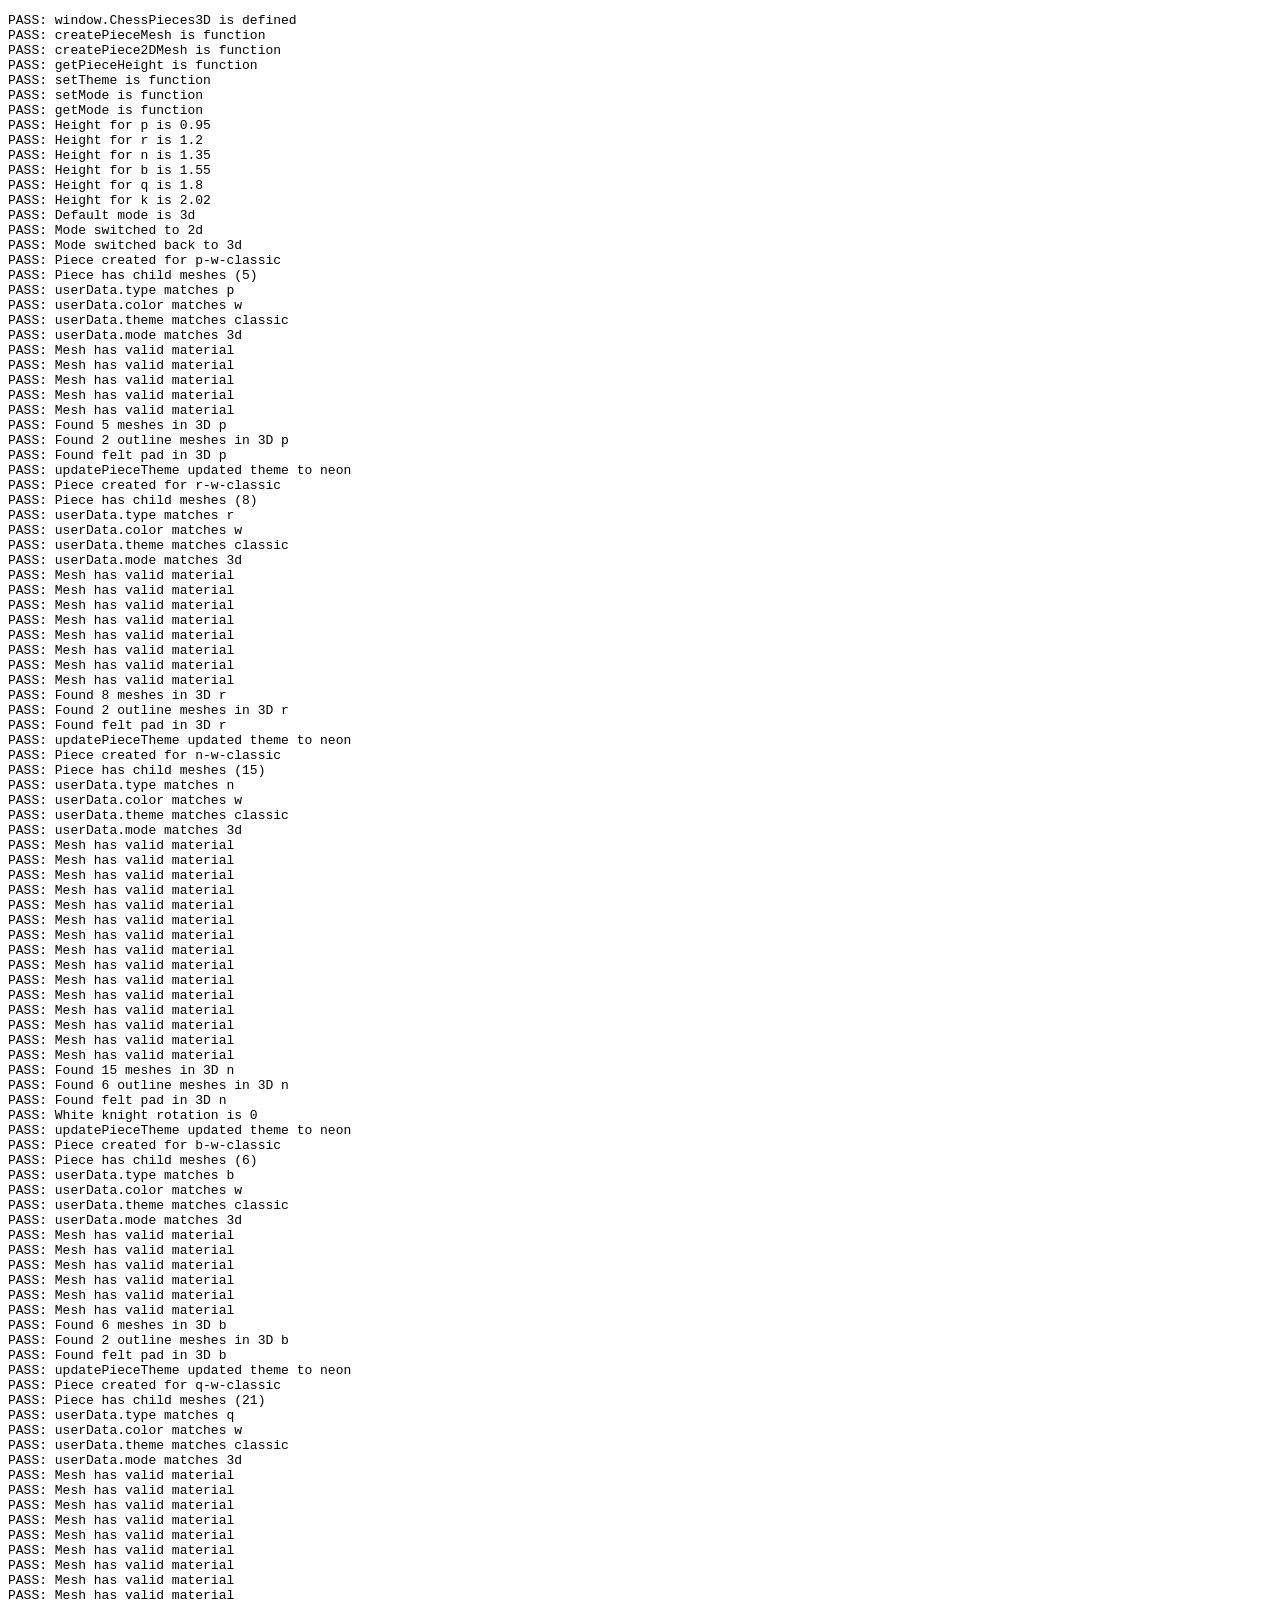
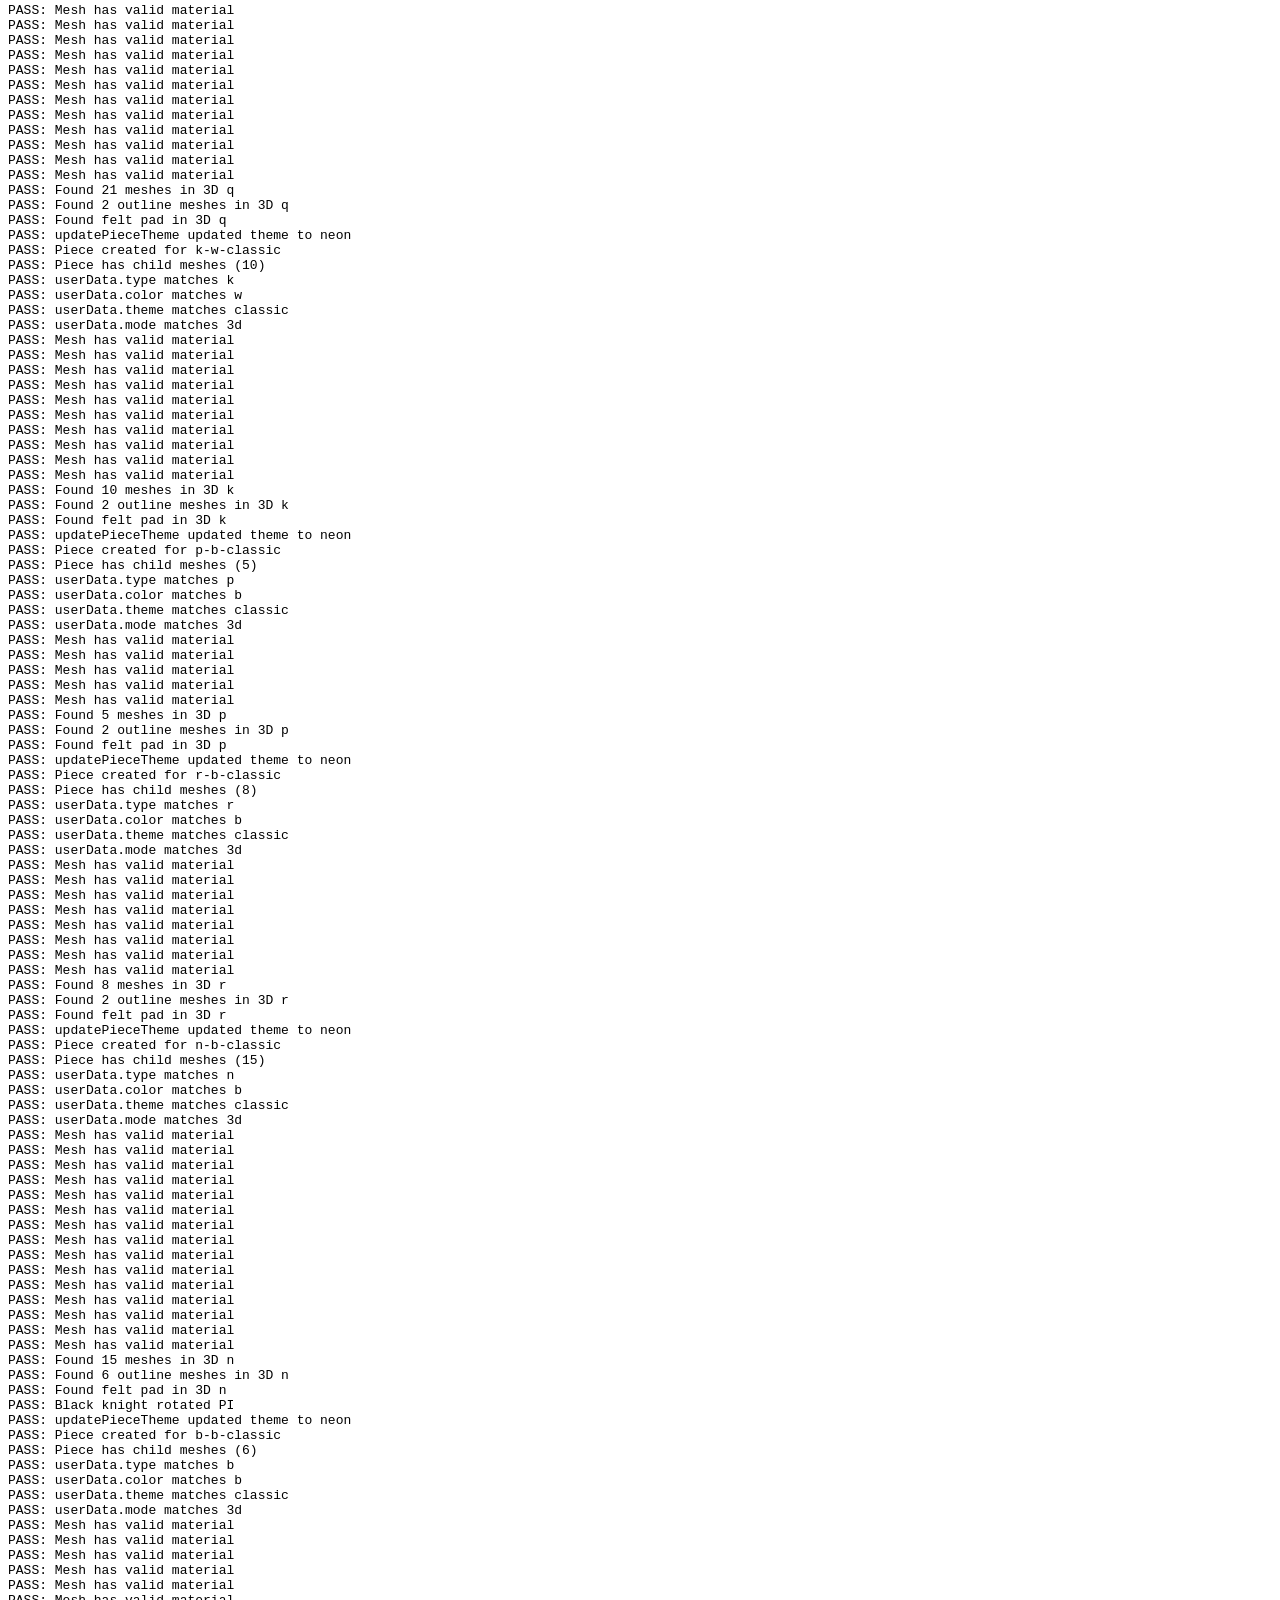
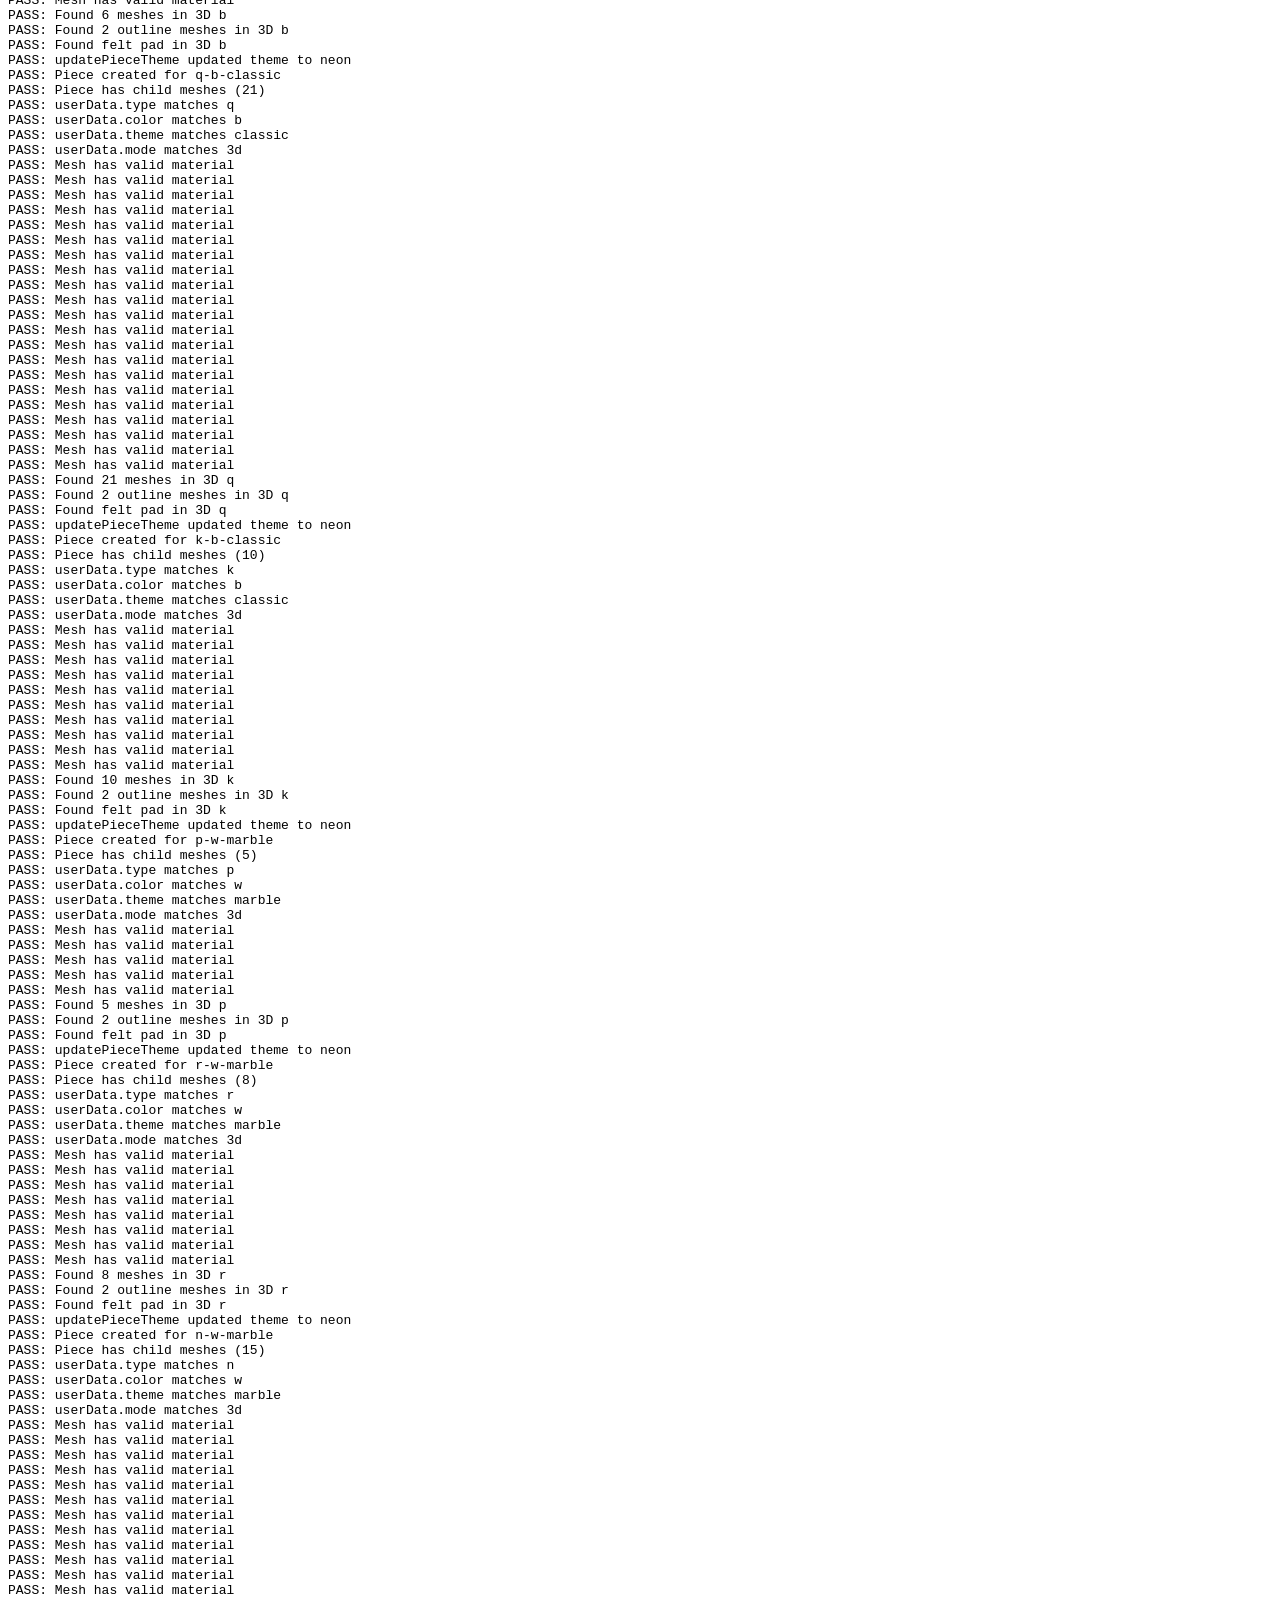
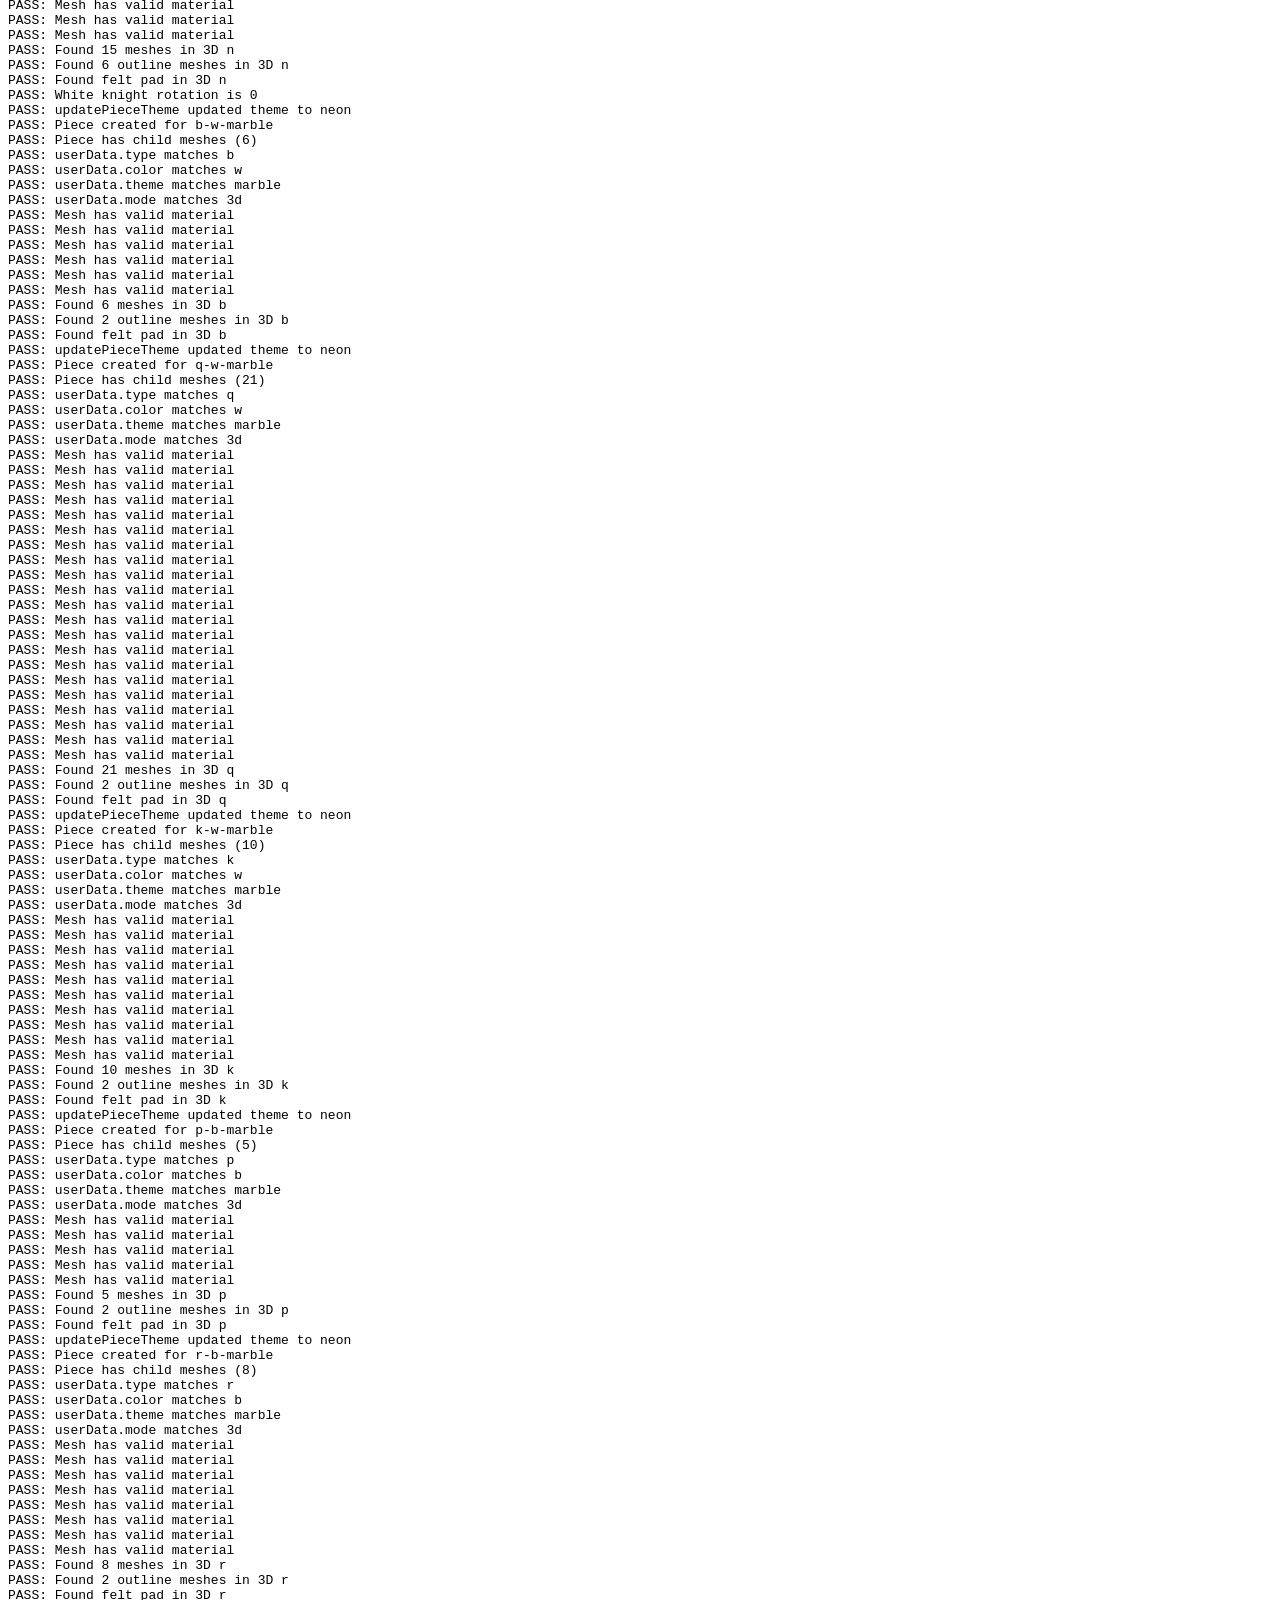
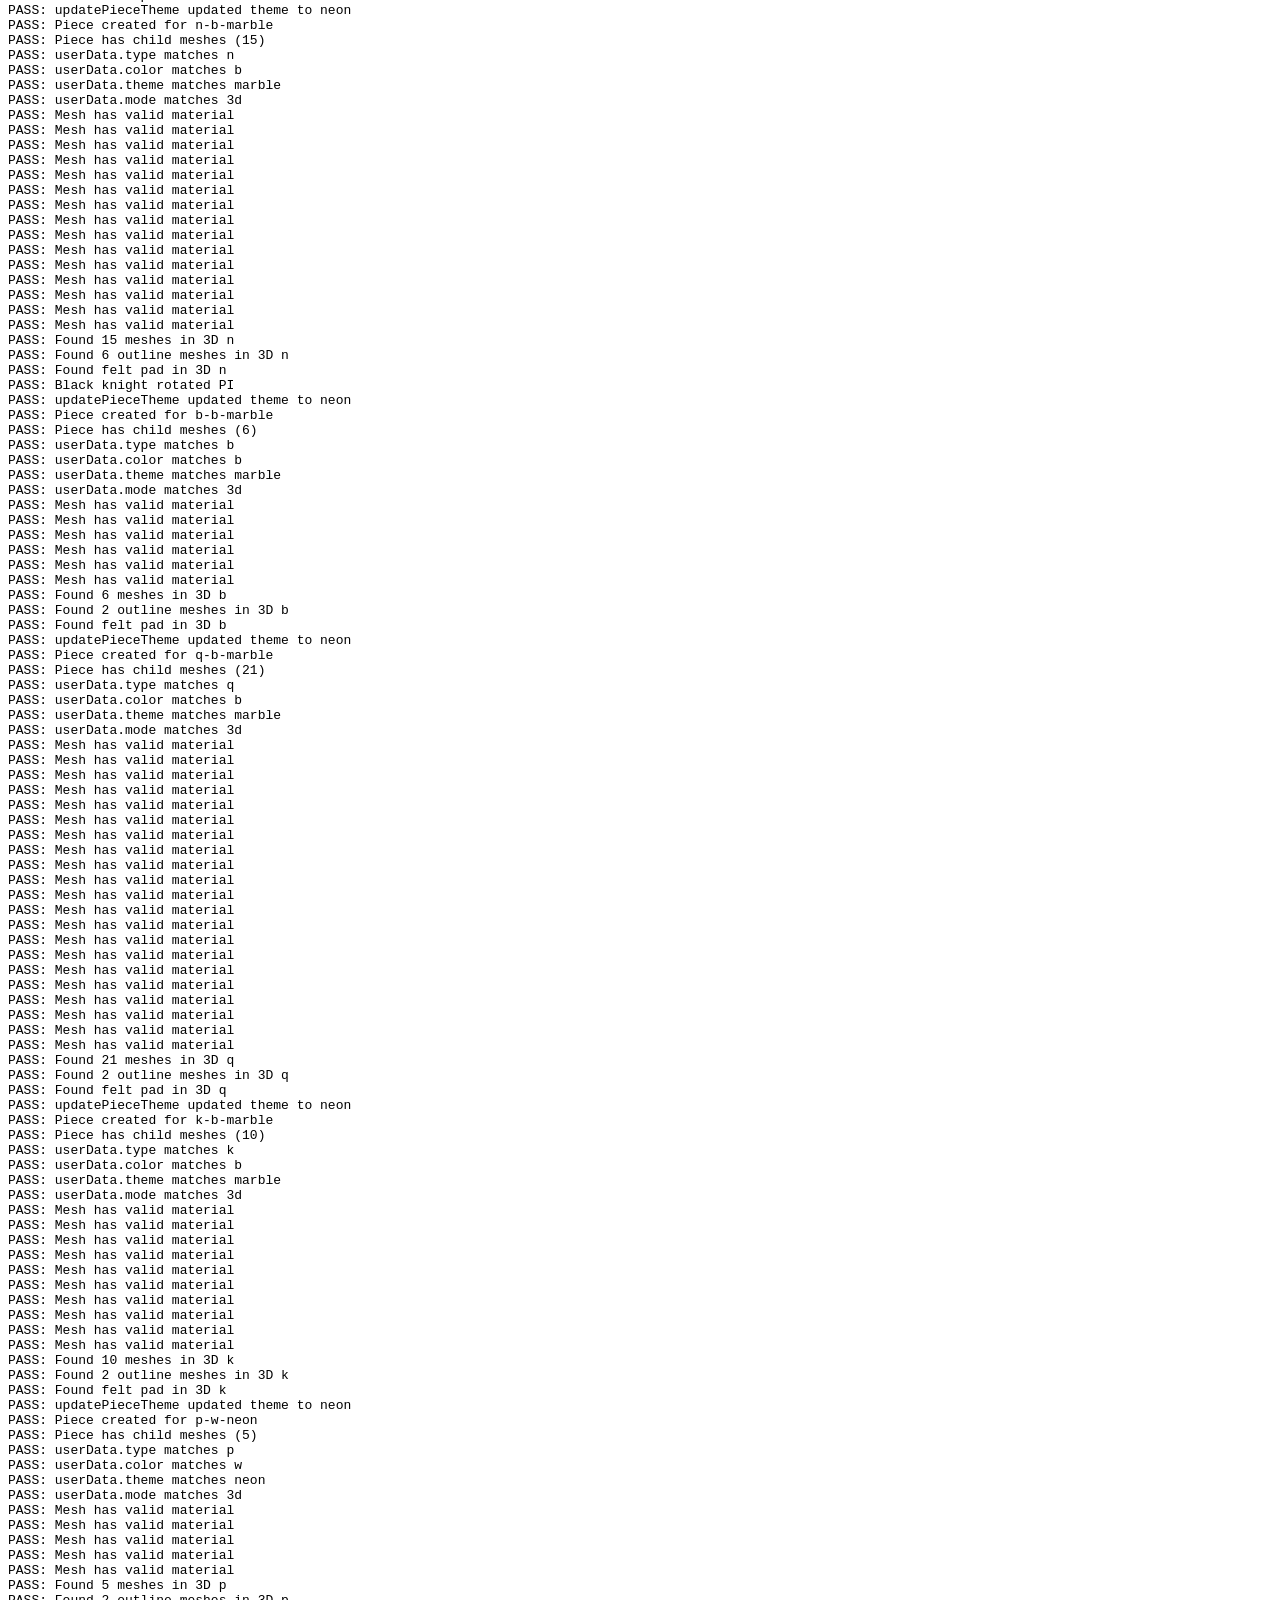
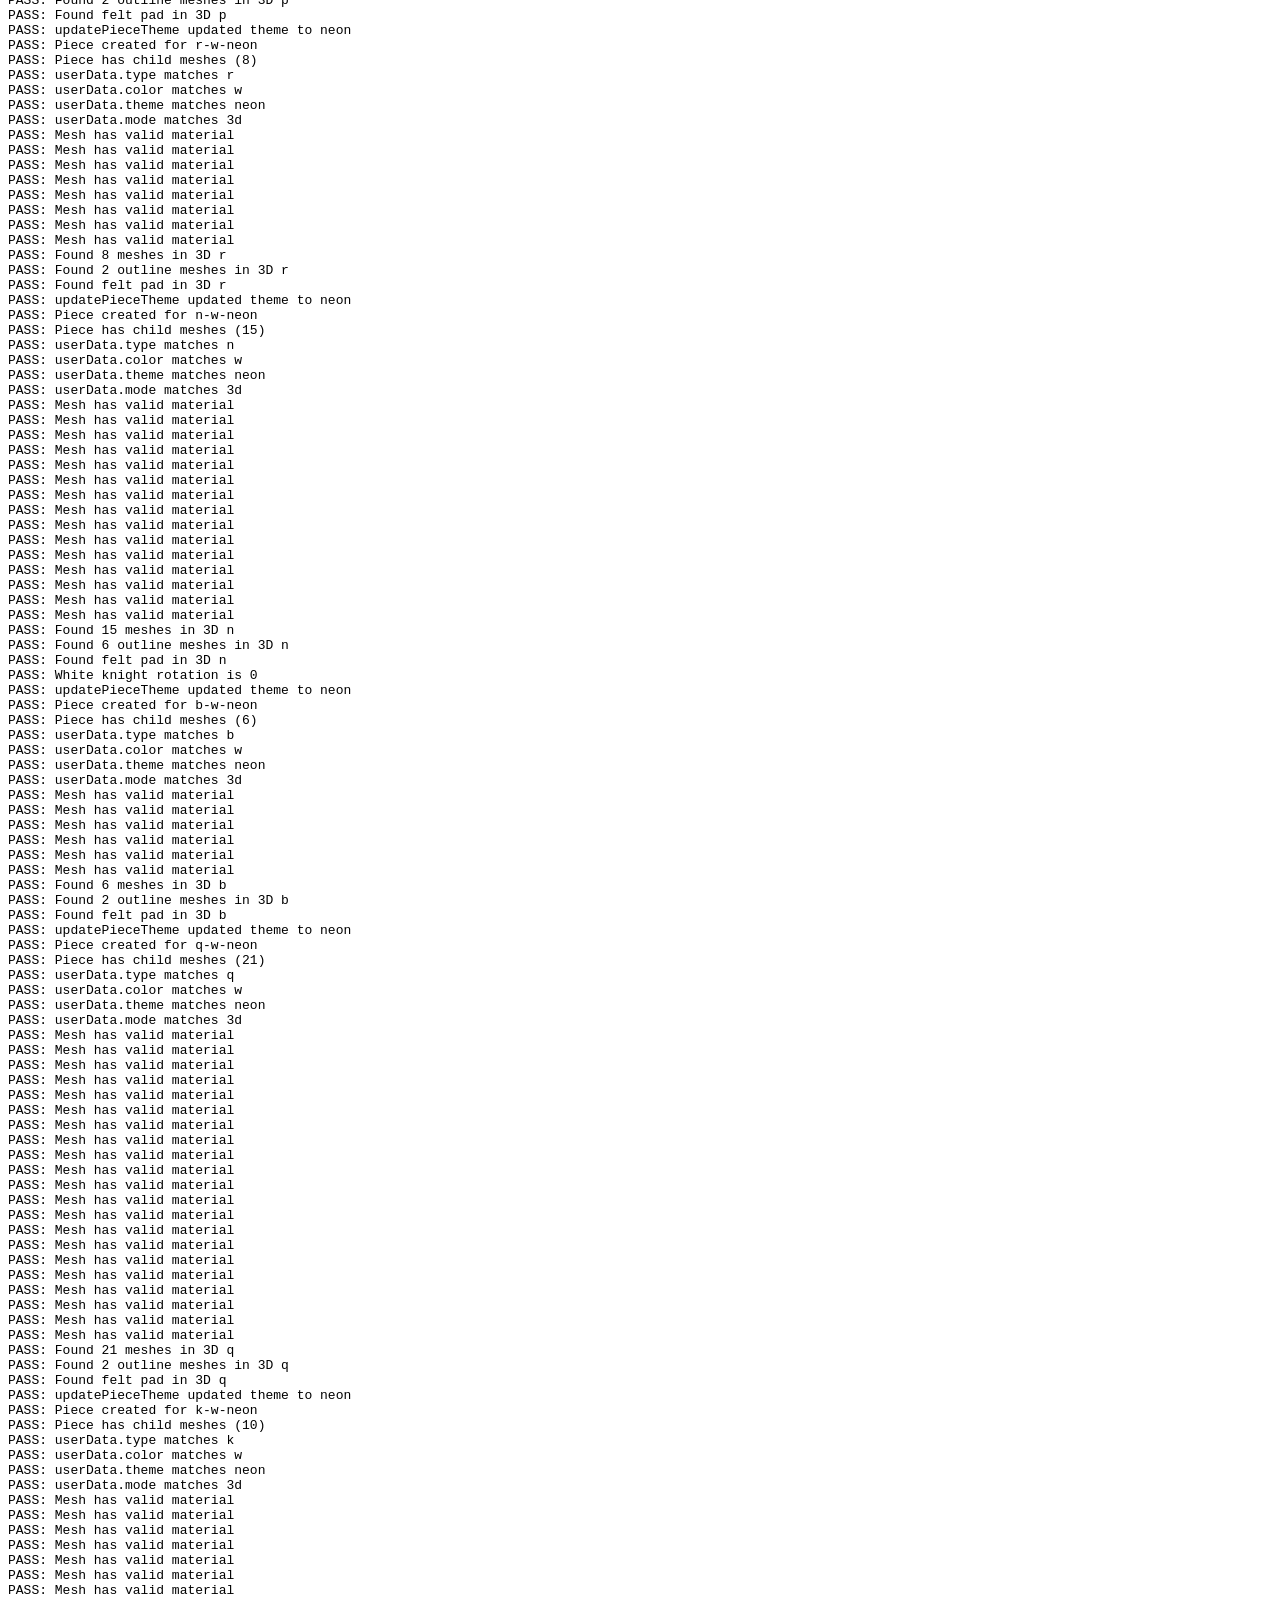
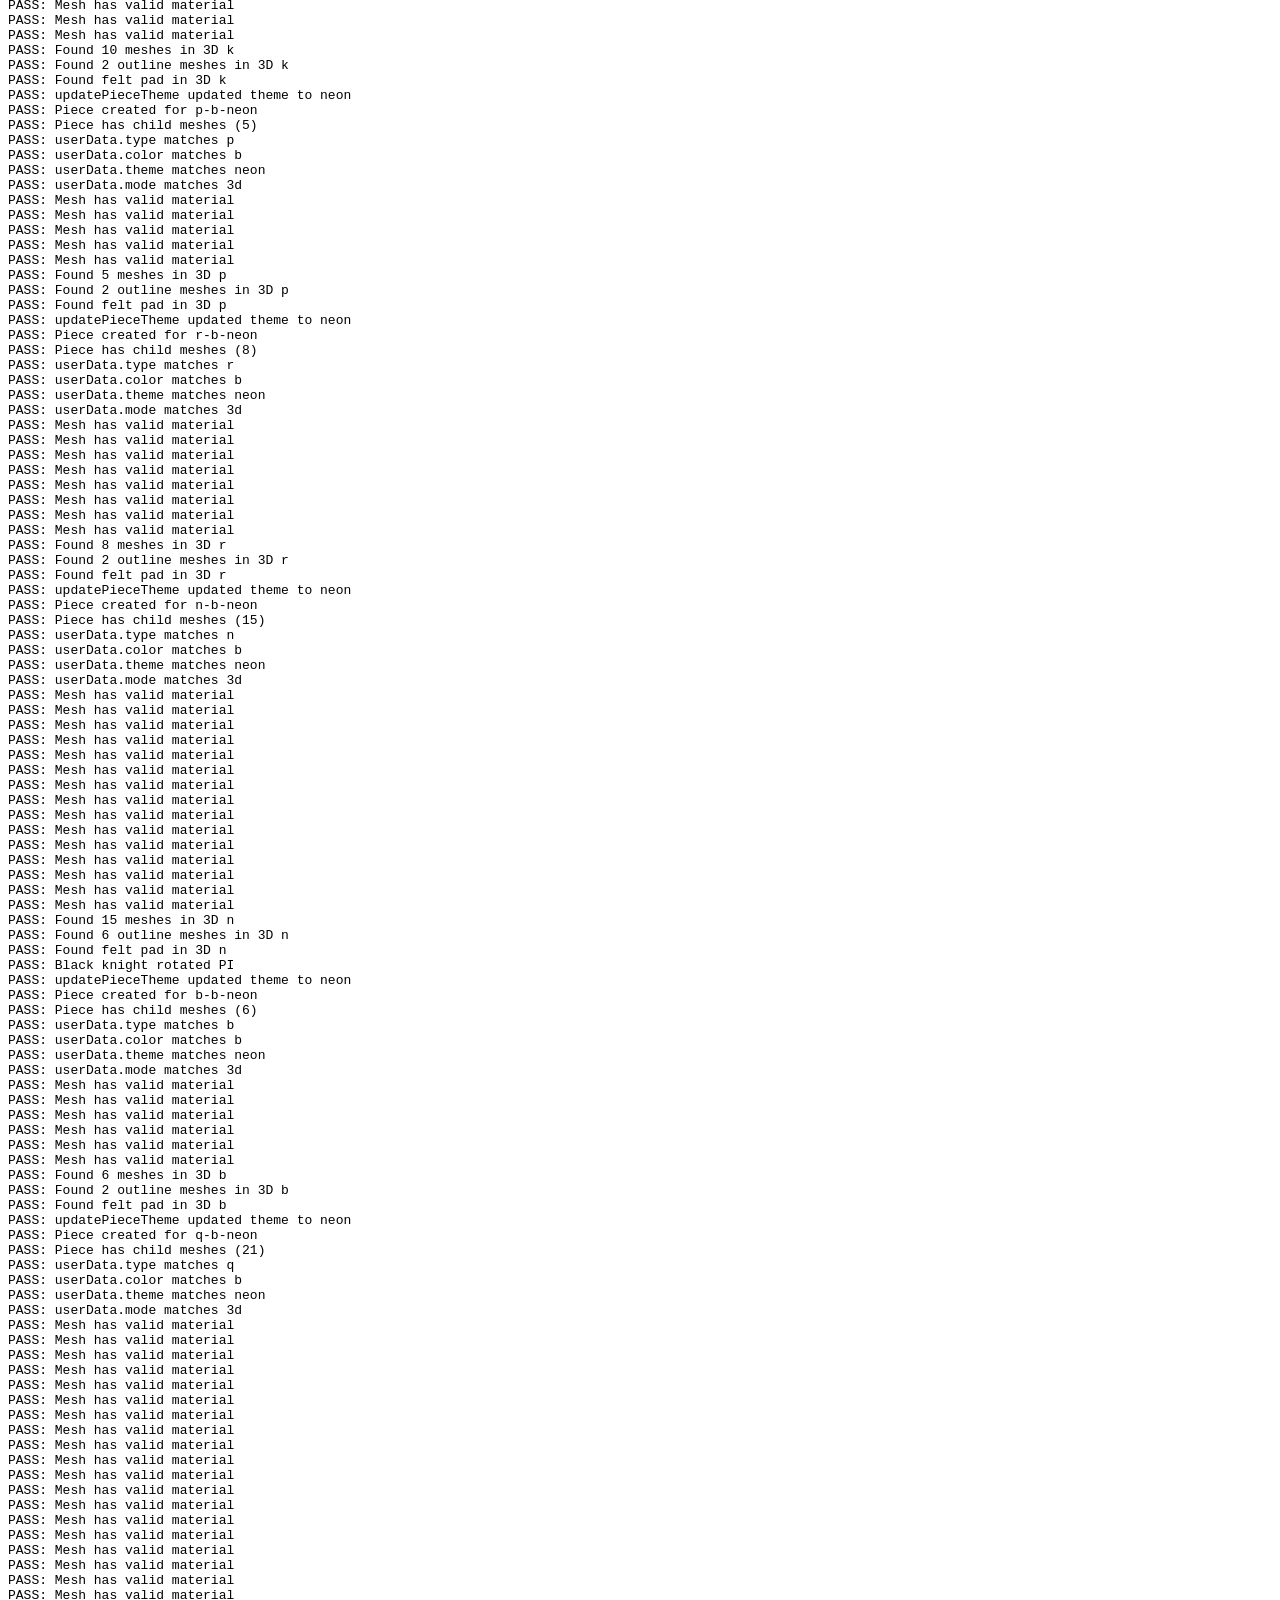
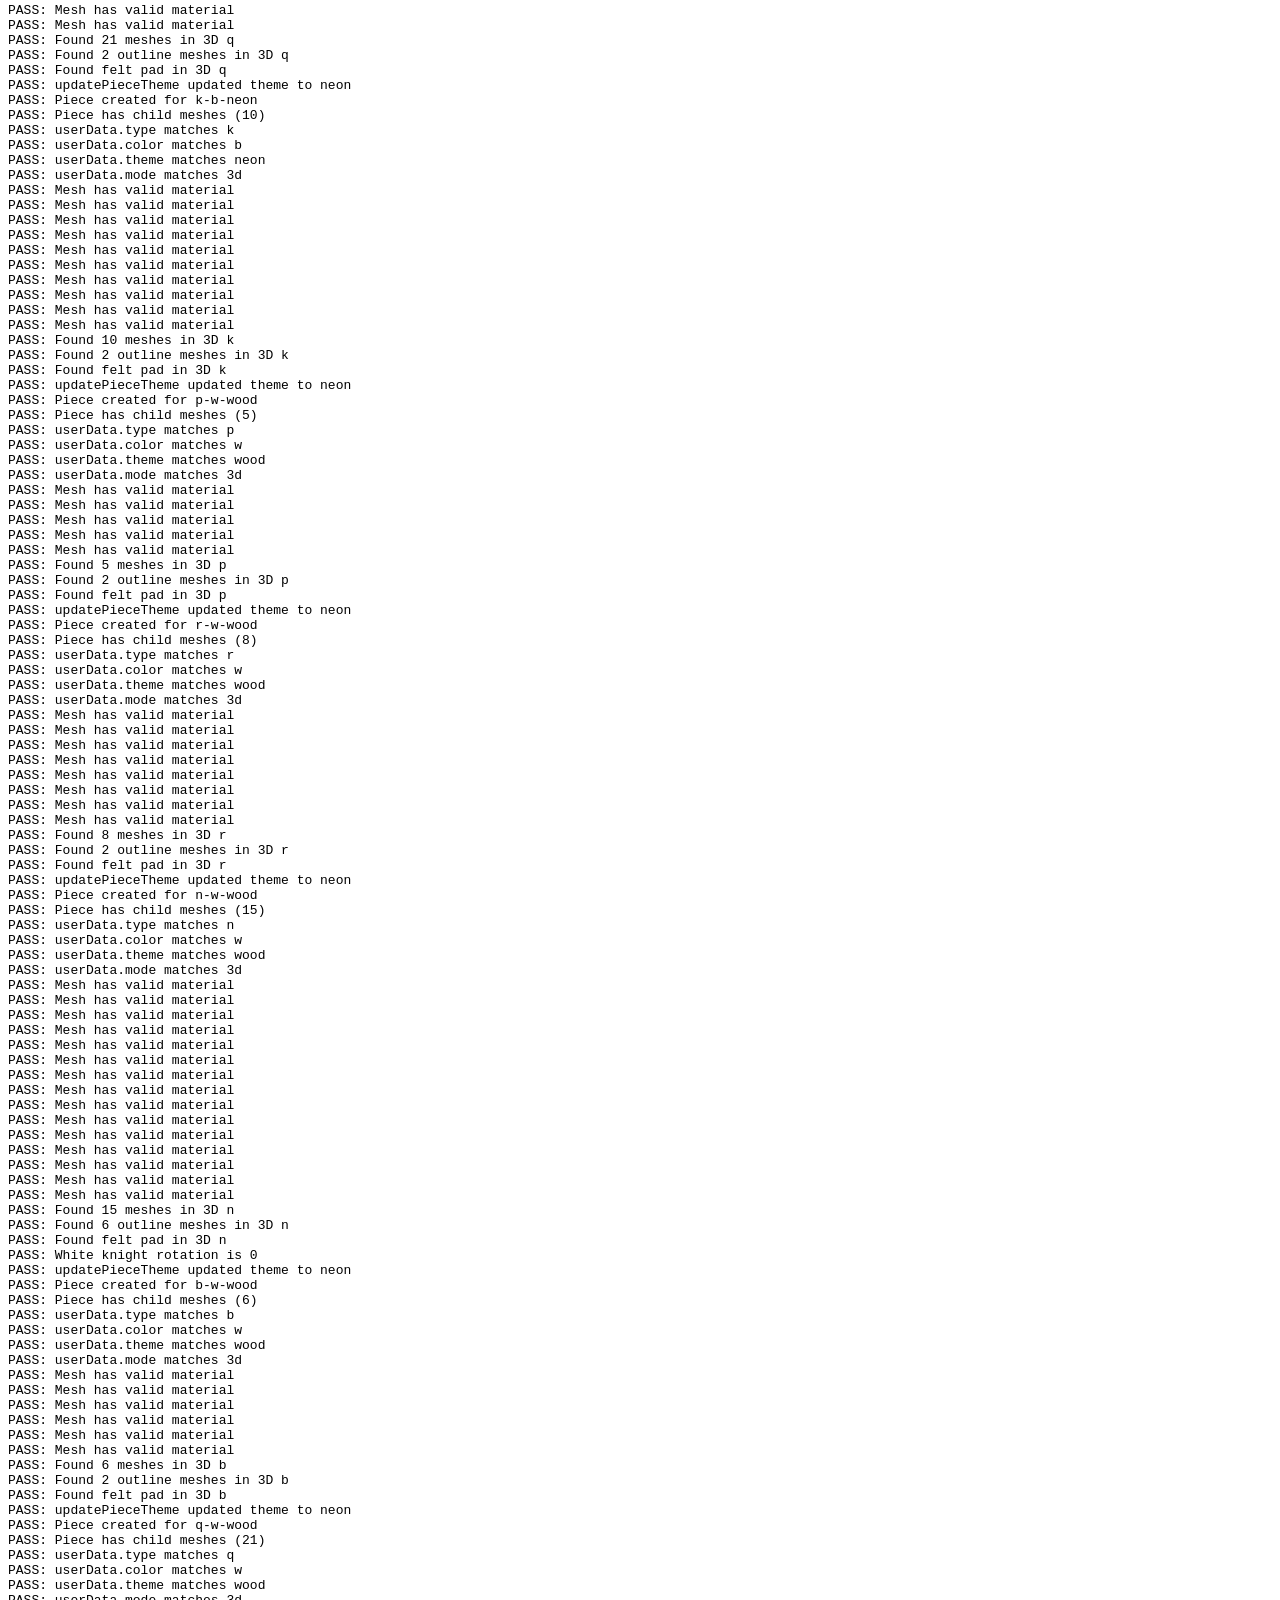
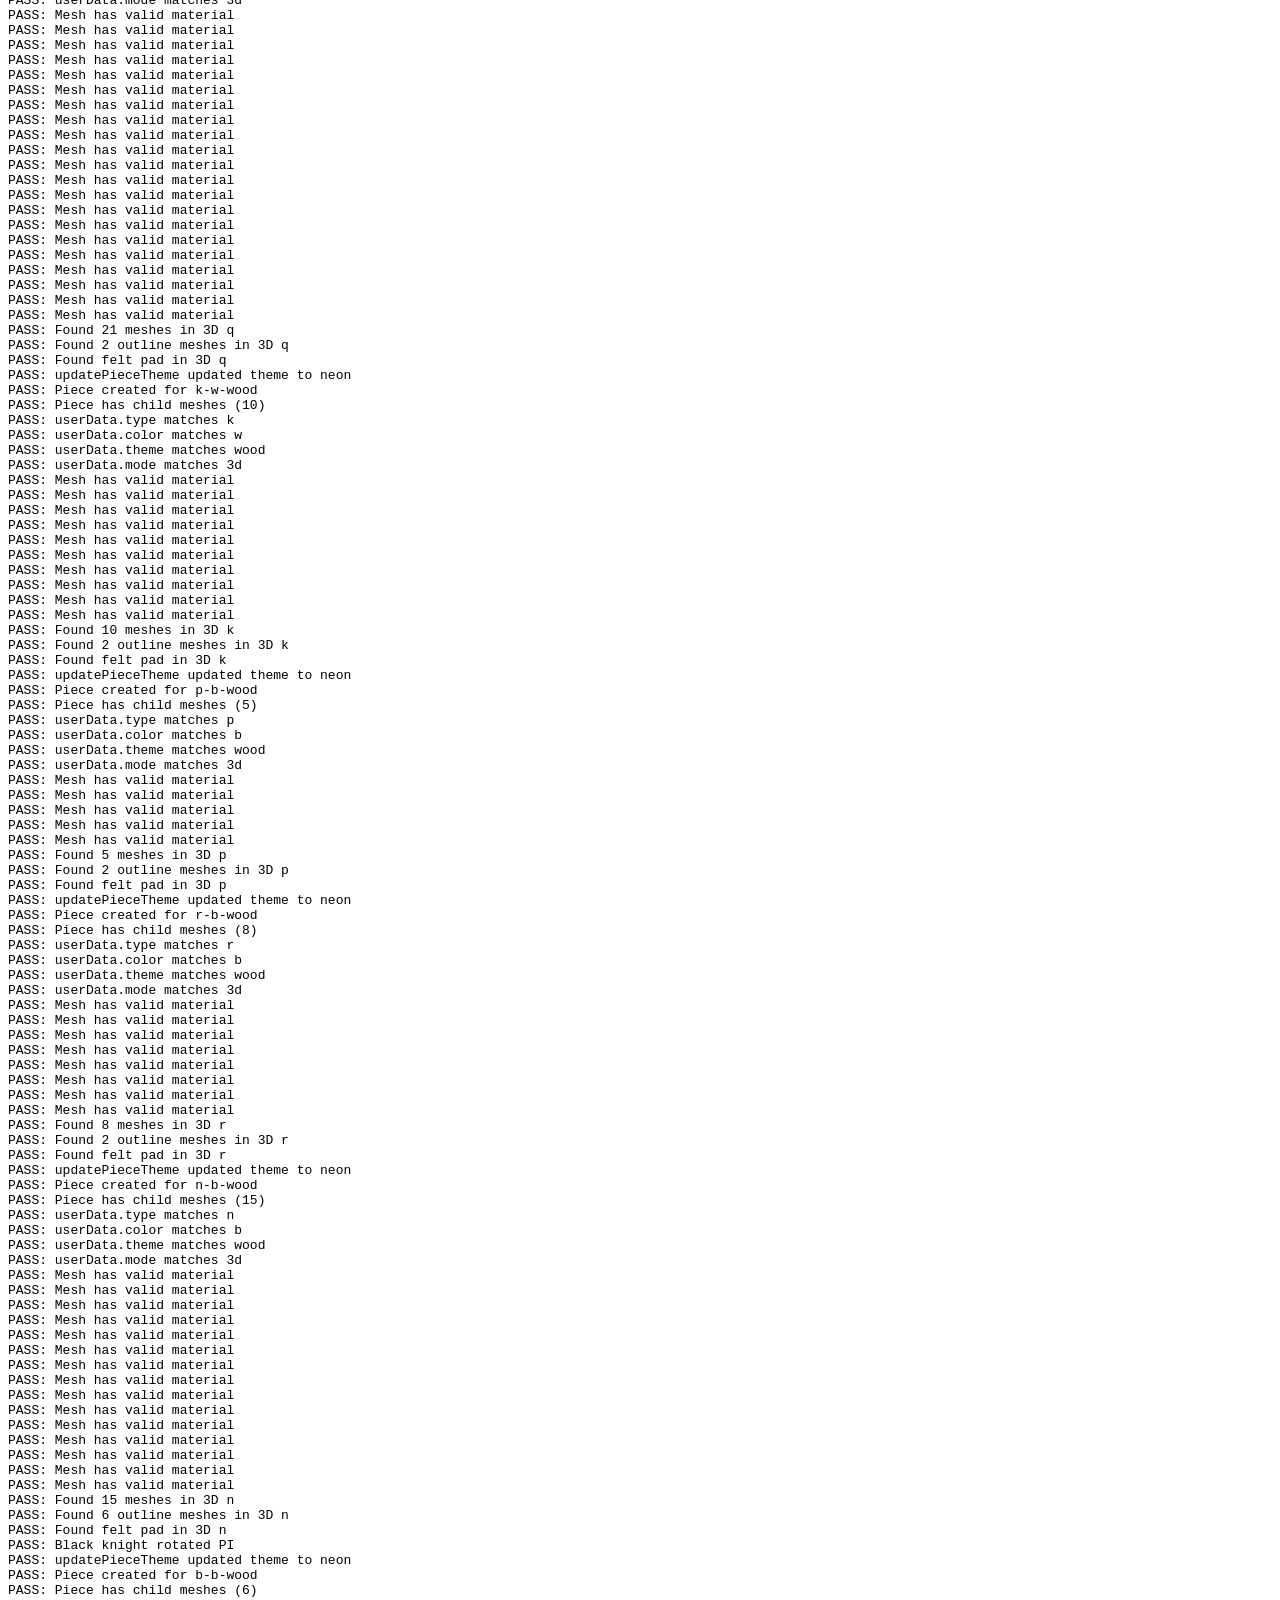
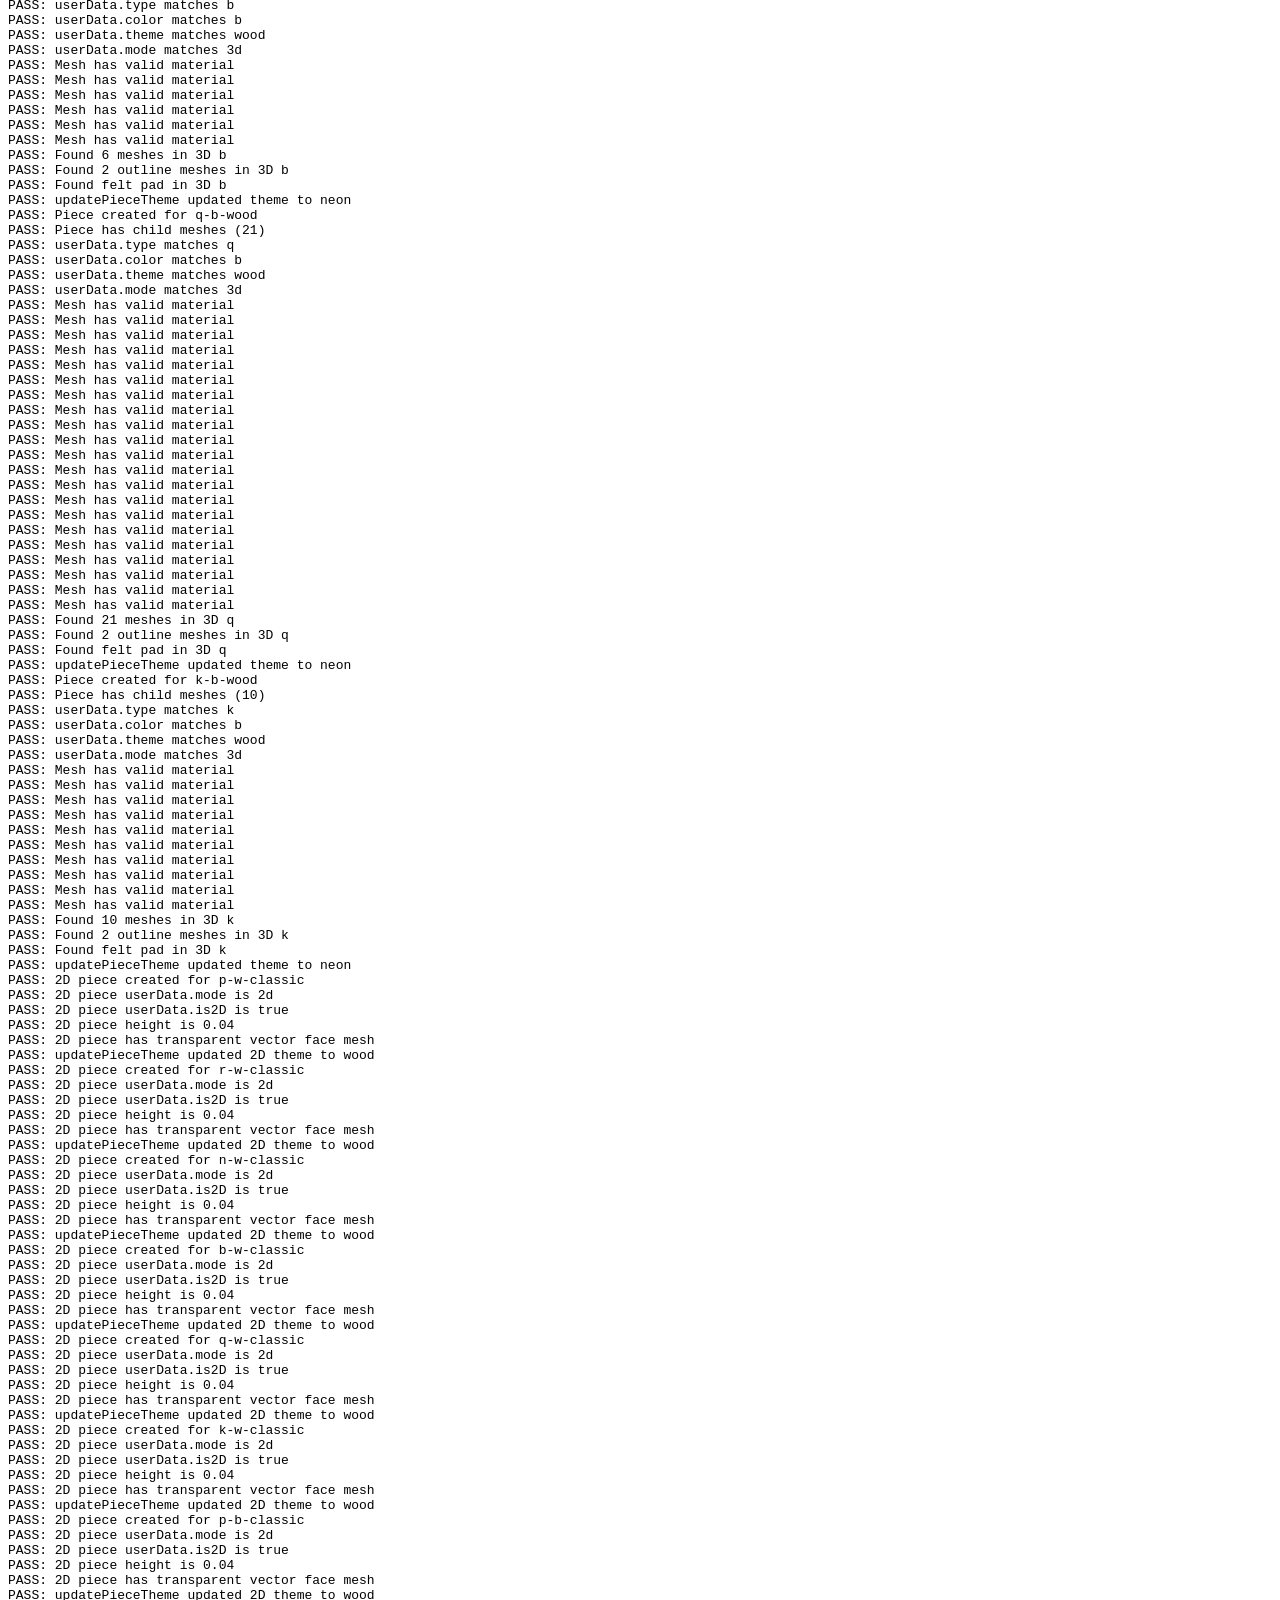
<file: tests/test_pieces.html>
<!DOCTYPE html>
<html>
<head>
  <meta charset="utf-8">
  <title>Test Three.js Mock with 2D and Outline Support</title>
</head>
<body>
  <div id="output">Running...</div>
  <script>
    // Lightweight mock of THREE.js to verify pieces3d.js in headless browser
    window.THREE = {
      Vector2: class {
        constructor(x = 0, y = 0) { this.x = x; this.y = y; }
      },
      Matrix4: class {
        set() { return this; }
      },
      BufferGeometry: class {
        computeVertexNormals() {}
        applyMatrix4() { return this; }
        translate() { return this; }
        rotateY() { return this; }
        rotateX() { return this; }
      },
      LatheGeometry: class {
        constructor(points, segments) {
          this.points = points;
          this.segments = segments;
        }
        computeVertexNormals() {}
      },
      SphereGeometry: class {
        constructor(radius, widthSegments, heightSegments) {
          this.radius = radius;
          this.widthSegments = widthSegments;
          this.heightSegments = heightSegments;
        }
        computeVertexNormals() {}
      },
      BoxGeometry: class {
        constructor(width, height, depth) {
          this.width = width;
          this.height = height;
          this.depth = depth;
        }
        computeVertexNormals() {}
      },
      ConeGeometry: class {
        constructor(radius, height, radialSegments) {
          this.radius = radius;
          this.height = height;
          this.radialSegments = radialSegments;
        }
        computeVertexNormals() {}
      },
      CylinderGeometry: class {
        constructor(topR, botR, height, segments) {
          this.topR = topR;
          this.botR = botR;
          this.height = height;
          this.segments = segments;
        }
        computeVertexNormals() {}
      },
      RingGeometry: class {
        constructor(innerR, outerR, segments) {
          this.innerR = innerR;
          this.outerR = outerR;
          this.segments = segments;
        }
        computeVertexNormals() {}
      },
      PlaneGeometry: class {
        constructor(w, h) {
          this.w = w;
          this.h = h;
        }
        computeVertexNormals() {}
      },
      TorusGeometry: class {
        constructor(radius, tube, radialSegments, tubularSegments) {
          this.radius = radius;
          this.tube = tube;
          this.radialSegments = radialSegments;
          this.tubularSegments = tubularSegments;
        }
        computeVertexNormals() {}
      },
      CircleGeometry: class {
        constructor(radius, segments) {
          this.radius = radius;
          this.segments = segments;
        }
        computeVertexNormals() {}
      },
      ExtrudeGeometry: class {
        constructor(shape, options) {
          this.shape = shape;
          this.options = options;
        }
        computeVertexNormals() {}
        applyMatrix4() { return this; }
        translate() { return this; }
      },
      Shape: class {
        constructor() { this.curves = []; }
        moveTo(x, y) { this.curves.push(['moveTo', x, y]); }
        lineTo(x, y) { this.curves.push(['lineTo', x, y]); }
        quadraticCurveTo(cx, cy, x, y) { this.curves.push(['quadraticCurveTo', cx, cy, x, y]); }
        bezierCurveTo(c1x, c1y, c2x, c2y, x, y) { this.curves.push(['bezierCurveTo', c1x, c1y, c2x, c2y, x, y]); }
        closePath() { this.curves.push(['closePath']); }
      },
      Mesh: class {
        constructor(geometry, material) {
          this.isMesh = true;
          this.geometry = geometry;
          this.material = material;
          this.position = { x: 0, y: 0, z: 0, set: function(x, y, z) { this.x = x; this.y = y; this.z = z; }, copy: function(p) { this.x = p.x; this.y = p.y; this.z = p.z; } };
          this.rotation = { x: 0, y: 0, z: 0, set: function(x, y, z) { this.x = x; this.y = y; this.z = z; }, copy: function(r) { this.x = r.x; this.y = r.y; this.z = r.z; } };
          this.scale = { x: 1, y: 1, z: 1, copy: function(s) { this.x = s.x; this.y = s.y; this.z = s.z; return this; }, multiplyScalar: function(m) { this.x *= m; this.y *= m; this.z *= m; return this; } };
          this.userData = {};
          this.castShadow = false;
          this.receiveShadow = false;
        }
      },
      Group: class {
        constructor() {
          this.isGroup = true;
          this.children = [];
          this.position = { x: 0, y: 0, z: 0, set: function(x, y, z) { this.x = x; this.y = y; this.z = z; } };
          this.rotation = { x: 0, y: 0, z: 0, set: function(x, y, z) { this.x = x; this.y = y; this.z = z; } };
          this.userData = {};
        }
        add(child) {
          this.children.push(child);
        }
        traverse(callback) {
          callback(this);
          for (const child of [...this.children]) {
            if (child.traverse) {
              child.traverse(callback);
            } else {
              callback(child);
            }
          }
        }
      },
      MeshPhysicalMaterial: class {
        constructor(params = {}) {
          this.isMaterial = true;
          this.color = { set: function(c) { this.value = c; } };
          Object.assign(this, params);
        }
      },
      MeshStandardMaterial: class {
        constructor(params = {}) {
          this.isMaterial = true;
          this.color = { set: function(c) { this.value = c; } };
          Object.assign(this, params);
        }
      },
      MeshBasicMaterial: class {
        constructor(params = {}) {
          this.isMaterial = true;
          this.color = { set: function(c) { this.value = c; } };
          Object.assign(this, params);
        }
      },
      CanvasTexture: class {
        constructor(canvas) {
          this.image = canvas;
          this.repeat = { x: 1, y: 1, set: function(x, y) { this.x = x; this.y = y; } };
        }
      },
      BackSide: 1,
      FrontSide: 0,
      DoubleSide: 2,
      RepeatWrapping: 1000
    };
  </script>
  <script src="../pieces3d.js"></script>
  <script>
    const results = [];
    function assert(cond, msg) {
      if (!cond) {
        results.push('FAIL: ' + msg);
        throw new Error(msg);
      } else {
        results.push('PASS: ' + msg);
      }
    }

    try {
      assert(typeof window.ChessPieces3D === 'object', 'window.ChessPieces3D is defined');
      assert(typeof window.ChessPieces3D.createPieceMesh === 'function', 'createPieceMesh is function');
      assert(typeof window.ChessPieces3D.createPiece2DMesh === 'function', 'createPiece2DMesh is function');
      assert(typeof window.ChessPieces3D.getPieceHeight === 'function', 'getPieceHeight is function');
      assert(typeof window.ChessPieces3D.setTheme === 'function', 'setTheme is function');
      assert(typeof window.ChessPieces3D.setMode === 'function', 'setMode is function');
      assert(typeof window.ChessPieces3D.getMode === 'function', 'getMode is function');

      const pieceTypes = ['p', 'r', 'n', 'b', 'q', 'k'];
      const colors = ['w', 'b'];
      const themes = ['classic', 'marble', 'neon', 'wood'];

      // Test heights
      for (const t of pieceTypes) {
        const h = window.ChessPieces3D.getPieceHeight(t);
        assert(typeof h === 'number' && h > 0.8 && h < 2.5, 'Height for ' + t + ' is ' + h);
      }

      // Test mode switching
      assert(window.ChessPieces3D.getMode() === '3d', 'Default mode is 3d');
      window.ChessPieces3D.setMode('2d');
      assert(window.ChessPieces3D.getMode() === '2d', 'Mode switched to 2d');
      window.ChessPieces3D.setMode('3d');
      assert(window.ChessPieces3D.getMode() === '3d', 'Mode switched back to 3d');

      // Test 3D piece creations across all types, colors, themes
      for (const th of themes) {
        window.ChessPieces3D.setTheme(th);
        for (const c of colors) {
          for (const t of pieceTypes) {
            const piece = window.ChessPieces3D.createPieceMesh(t, c, th, '3d');
            assert(piece && piece.isGroup, 'Piece created for ' + t + '-' + c + '-' + th);
            assert(piece.children.length > 0, 'Piece has child meshes (' + piece.children.length + ')');
            assert(piece.userData.type === t, 'userData.type matches ' + t);
            assert(piece.userData.color === c, 'userData.color matches ' + c);
            assert(piece.userData.theme === th, 'userData.theme matches ' + th);
            assert(piece.userData.mode === '3d', 'userData.mode matches 3d');

            // Check shadow flags and inverted-hull outline
            let meshCount = 0;
            let outlineCount = 0;
            let feltCount = 0;
            piece.traverse((node) => {
              if (node.isMesh) {
                meshCount++;
                if (node.userData.isOutline) outlineCount++;
                if (node.userData.isFelt) feltCount++;
                assert(node.material && node.material.isMaterial, 'Mesh has valid material');
              }
            });
            assert(meshCount > 0, 'Found ' + meshCount + ' meshes in 3D ' + t);
            assert(outlineCount > 0, 'Found ' + outlineCount + ' outline meshes in 3D ' + t);
            assert(feltCount === 1, 'Found felt pad in 3D ' + t);

            // Check Knight orientation
            if (t === 'n') {
              if (c === 'b') {
                assert(Math.abs(piece.rotation.y - Math.PI) < 0.001, 'Black knight rotated PI');
              } else {
                assert(piece.rotation.y === 0, 'White knight rotation is 0');
              }
            }

            // Test updatePieceTheme on 3D piece
            window.ChessPieces3D.updatePieceTheme(piece, 'neon');
            assert(piece.userData.theme === 'neon', 'updatePieceTheme updated theme to neon');
          }
        }
      }

      // Test 2D procedural piece creation across all types, colors, themes
      window.ChessPieces3D.setMode('2d');
      for (const th of themes) {
        for (const c of colors) {
          for (const t of pieceTypes) {
            const piece2d = window.ChessPieces3D.createPieceMesh(t, c, th);
            assert(piece2d && piece2d.isGroup, '2D piece created for ' + t + '-' + c + '-' + th);
            assert(piece2d.userData.mode === '2d', '2D piece userData.mode is 2d');
            assert(piece2d.userData.is2D === true, '2D piece userData.is2D is true');
            assert(piece2d.userData.height === 0.04, '2D piece height is 0.04');

            let hasFace = false;
            piece2d.traverse((node) => {
              if (node.isMesh) {
                if (node.userData.isFace) hasFace = true;
              }
            });
            assert(hasFace, '2D piece has transparent vector face mesh');

            // Test updatePieceTheme on 2D piece
            window.ChessPieces3D.updatePieceTheme(piece2d, 'wood');
            assert(piece2d.userData.theme === 'wood', 'updatePieceTheme updated 2D theme to wood');
          }
        }
      }

      document.getElementById('output').innerHTML = '<pre id="res">' + results.join('\n') + '\nALL 3D AND 2D TESTS PASSED SUCCESSFULLY!</pre>';
    } catch (e) {
      document.getElementById('output').innerHTML = '<pre id="res">' + results.join('\n') + '\nERROR: ' + e.message + '\n' + e.stack + '</pre>';
    }
  </script>
</body>
</html>
</file>
